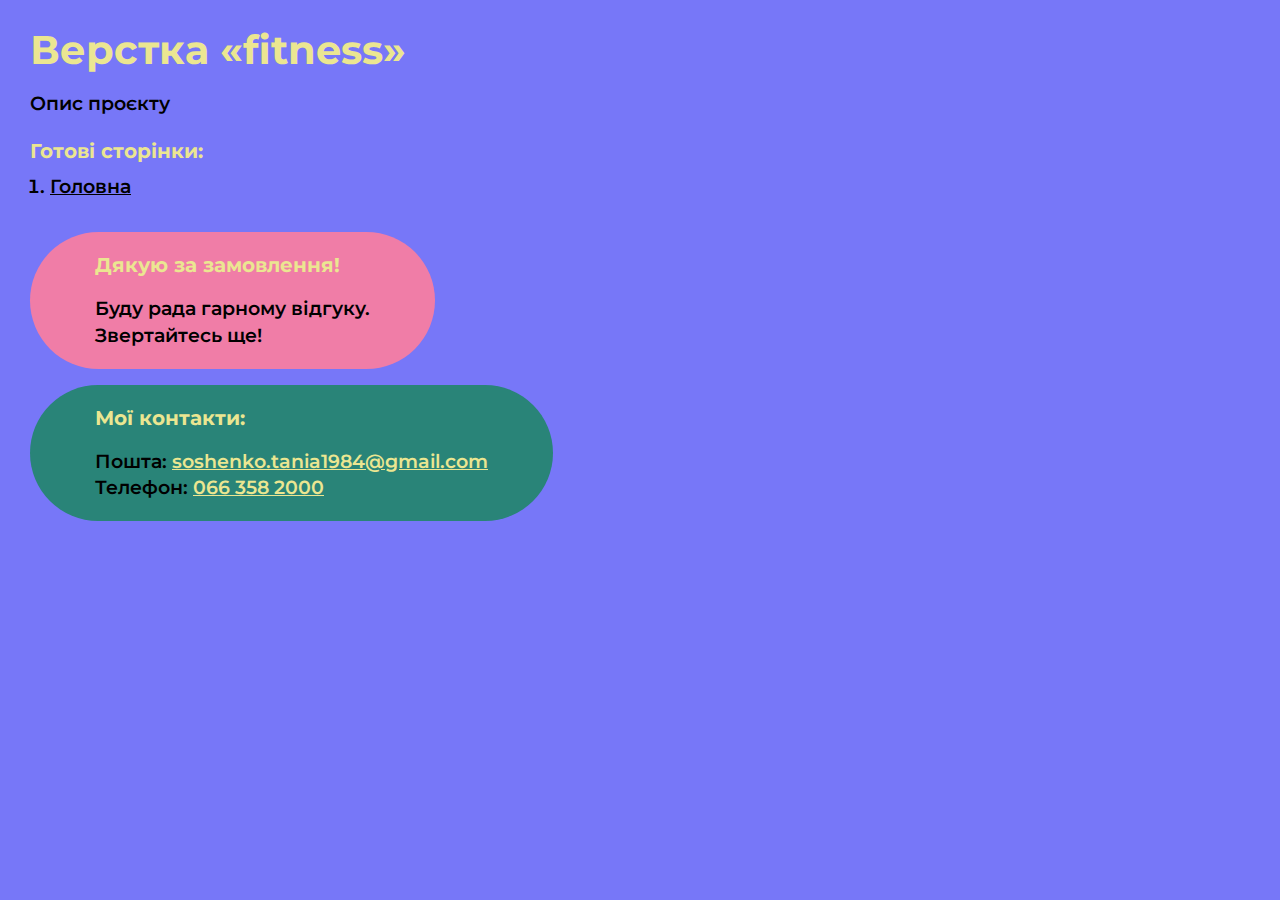
<file: index.html>
<!DOCTYPE html>
<html>

<head>
	<meta charset="UTF-8">
	<meta name="viewport" content="width=device-width, initial-scale=1.0">
	<title>Верстка «fitness»</title>
</head>

<body>
	<div class="rootpage">
		<h1>Верстка «fitness»</h1>
		<div class="rootpage__info">
			Опис проєкту
		</div>
		<h2>Готові сторінки:</h2>
		<ol class="rootpage__list">
			<li><a target="_blank" href="home.html">Головна</a></li>
		</ol>
		<!-- <h2>Попапи:</h2>
		<ol class="rootpage__list">
			<li><a target="_blank" href="home.html#"></a></li>
		</ol> -->
		<div class="rootpage__tnx">
			<h2>Дякую за замовлення!</h2>
			<p>Буду рада гарному відгуку.</p>
			<p>Звертайтесь ще!</p>
		</div>
		<div class="rootpage__contacts">
			<h2>Мої контакти:</h2>
			<p>Пошта: <a href="mailto:soshenko.tania1984@gmail.com">soshenko.tania1984@gmail.com</a></p>
			<p>Телефон: <a href="tel:0663582000">066 358 2000</a></p>
			<!-- <p>Соц. мережі: <a href="">посилання</a></p> -->
		</div>
	</div>
</body>
<style>
	@charset "UTF-8";
	@import url("https://fonts.googleapis.com/css?family=Montserrat:regular,700&display=swap");

	*,
	*::before,
	*::after {
		padding: 0px;
		margin: 0px;
		border: 0px;
		box-sizing: border-box;
	}

	html,
	body {
		font-weight: 600;
		height: 100%;
		margin: 0;
		padding: 0;
		min-width: 320px;
		width: 100%;
		color: #000;
		background-color: rgb(119, 119, 248);
	}

	body {
		font-family: Montserrat;
		font-size: 100%;
		line-height: 1;
		font-size: 1.2rem;
	}

	a {
		text-decoration: underline;
		color: #000;
	}

	a:visited {
		text-decoration: underline;
		color: #000;
	}

	a:hover {
		text-decoration: none;
	}

	ul li {
		list-style: none;
	}

	img {
		vertical-align: top;
	}

	.wrapper {
		width: 100%;
		min-height: 100%;
		overflow: hidden;
	}

	.rootpage {
		padding: 30px;
		display: flex;
		flex-direction: column;
		align-items: flex-start;
	}

	@media (max-width: 767px) {
		.rootpage {
			padding: 30px 15px;
		}
	}

	h1 {
		color: #ebe691;
		font-size: 2.5rem;
		margin: 0px 0px 1.25rem 0px;
	}

	@media (max-width: 767px) {
		h1 {
			font-size: 1.85rem;
			margin: 0px 0px 1.25rem 0px;
		}
	}

	h2 {
		color: #ebe691;
		font-size: 1.25rem;
		margin: 0px 0px 1rem 0px;
	}

	@media (max-width: 767px) {
		h2 {
			font-size: 1.125rem;
			margin: 0px 0px 1rem 0px;
		}
	}

	.rootpage__info {
		line-height: 140%;
		margin: 0px 0px 1.5rem 0px;
	}

	.rootpage__list {
		margin: 0px 0px 2.25rem 1.25rem;
	}

	.rootpage__list li:not(:last-child) {
		margin: 0px 0px 15px 0px;
	}

	.rootpage__contacts,
	.rootpage__tnx {
		border-radius: 200px;
		padding: 20px 65px;
		line-height: 140%;
	}

	@media (max-width: 767px) {

		.rootpage__contacts,
		.rootpage__tnx {
			border-radius: 40px;
			padding: 20px;
		}
	}

	.rootpage__contacts {
		background: #298478;

	}

	.rootpage__contacts a {
		color: #ebe691;
	}

	.rootpage__tnx {
		background: #f07da7;
		margin: 0px 0px 1rem 0px;
	}
</style>

</html>
</file>
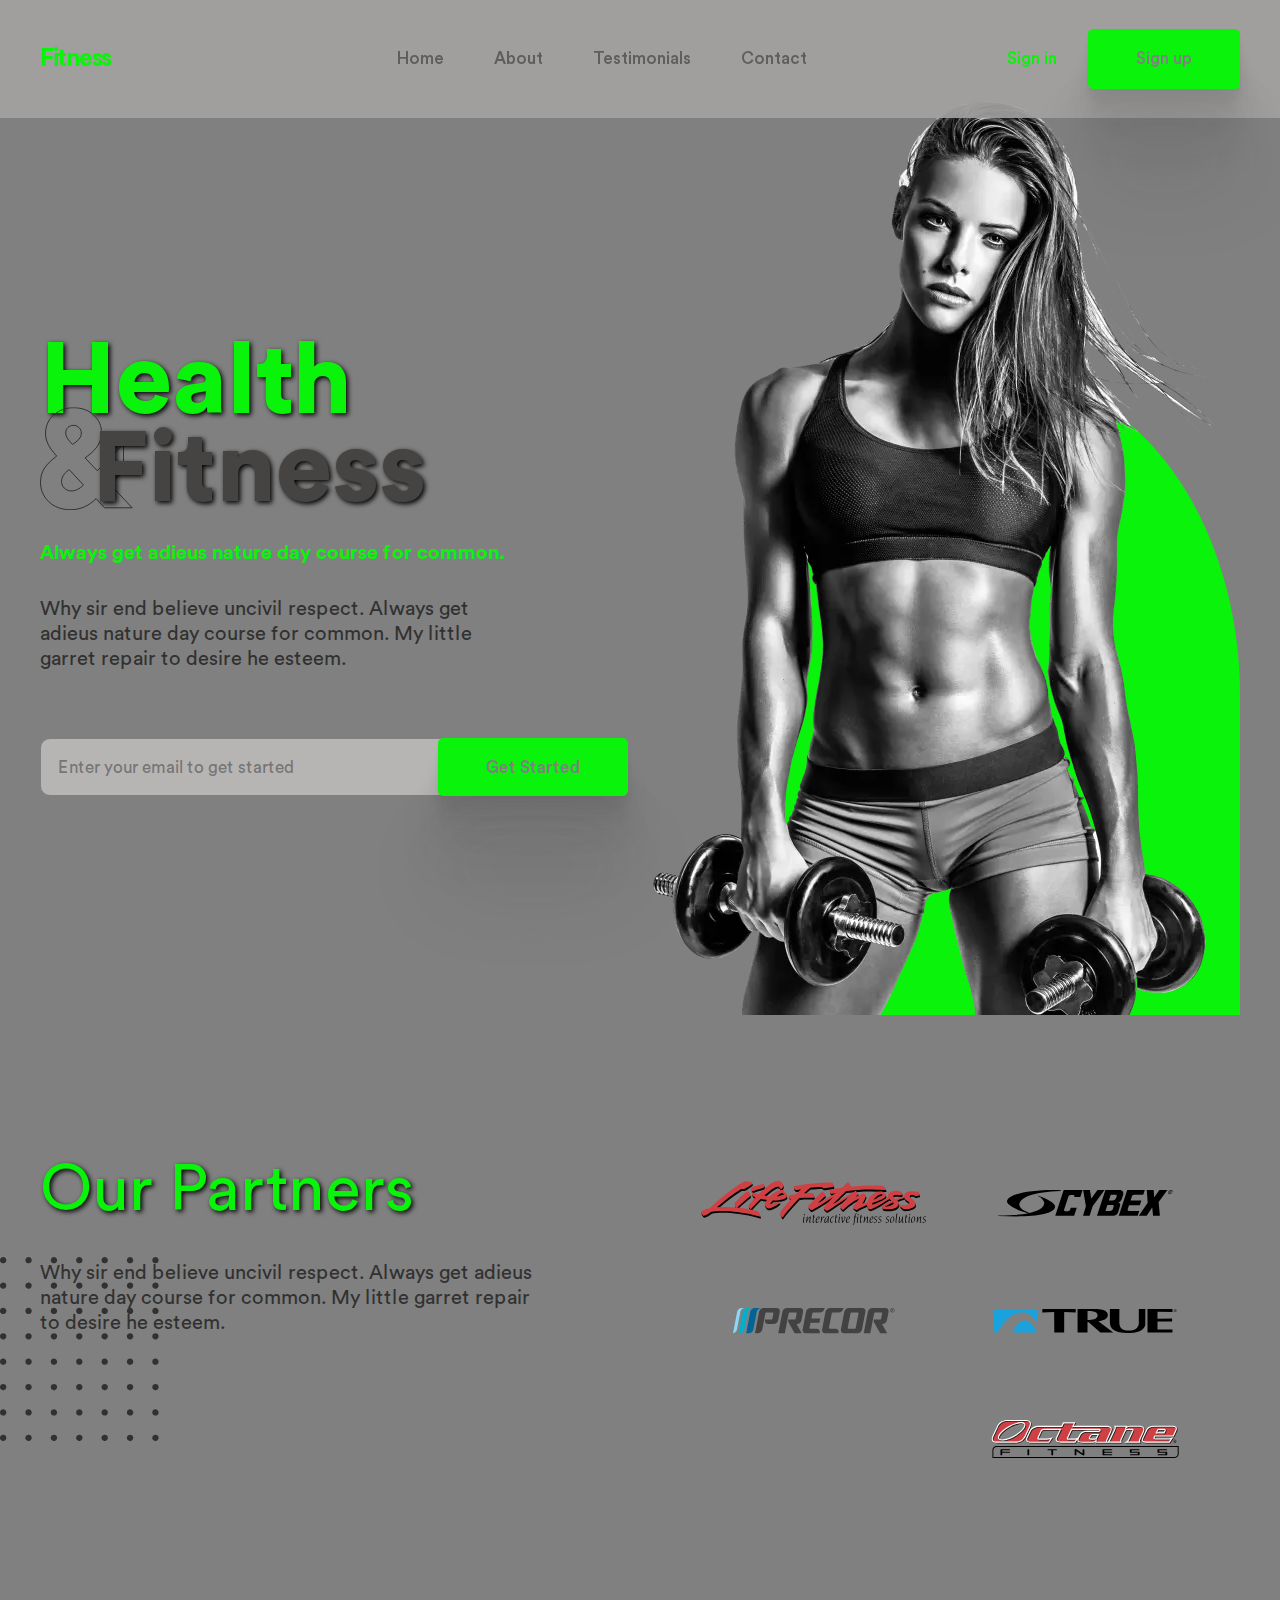
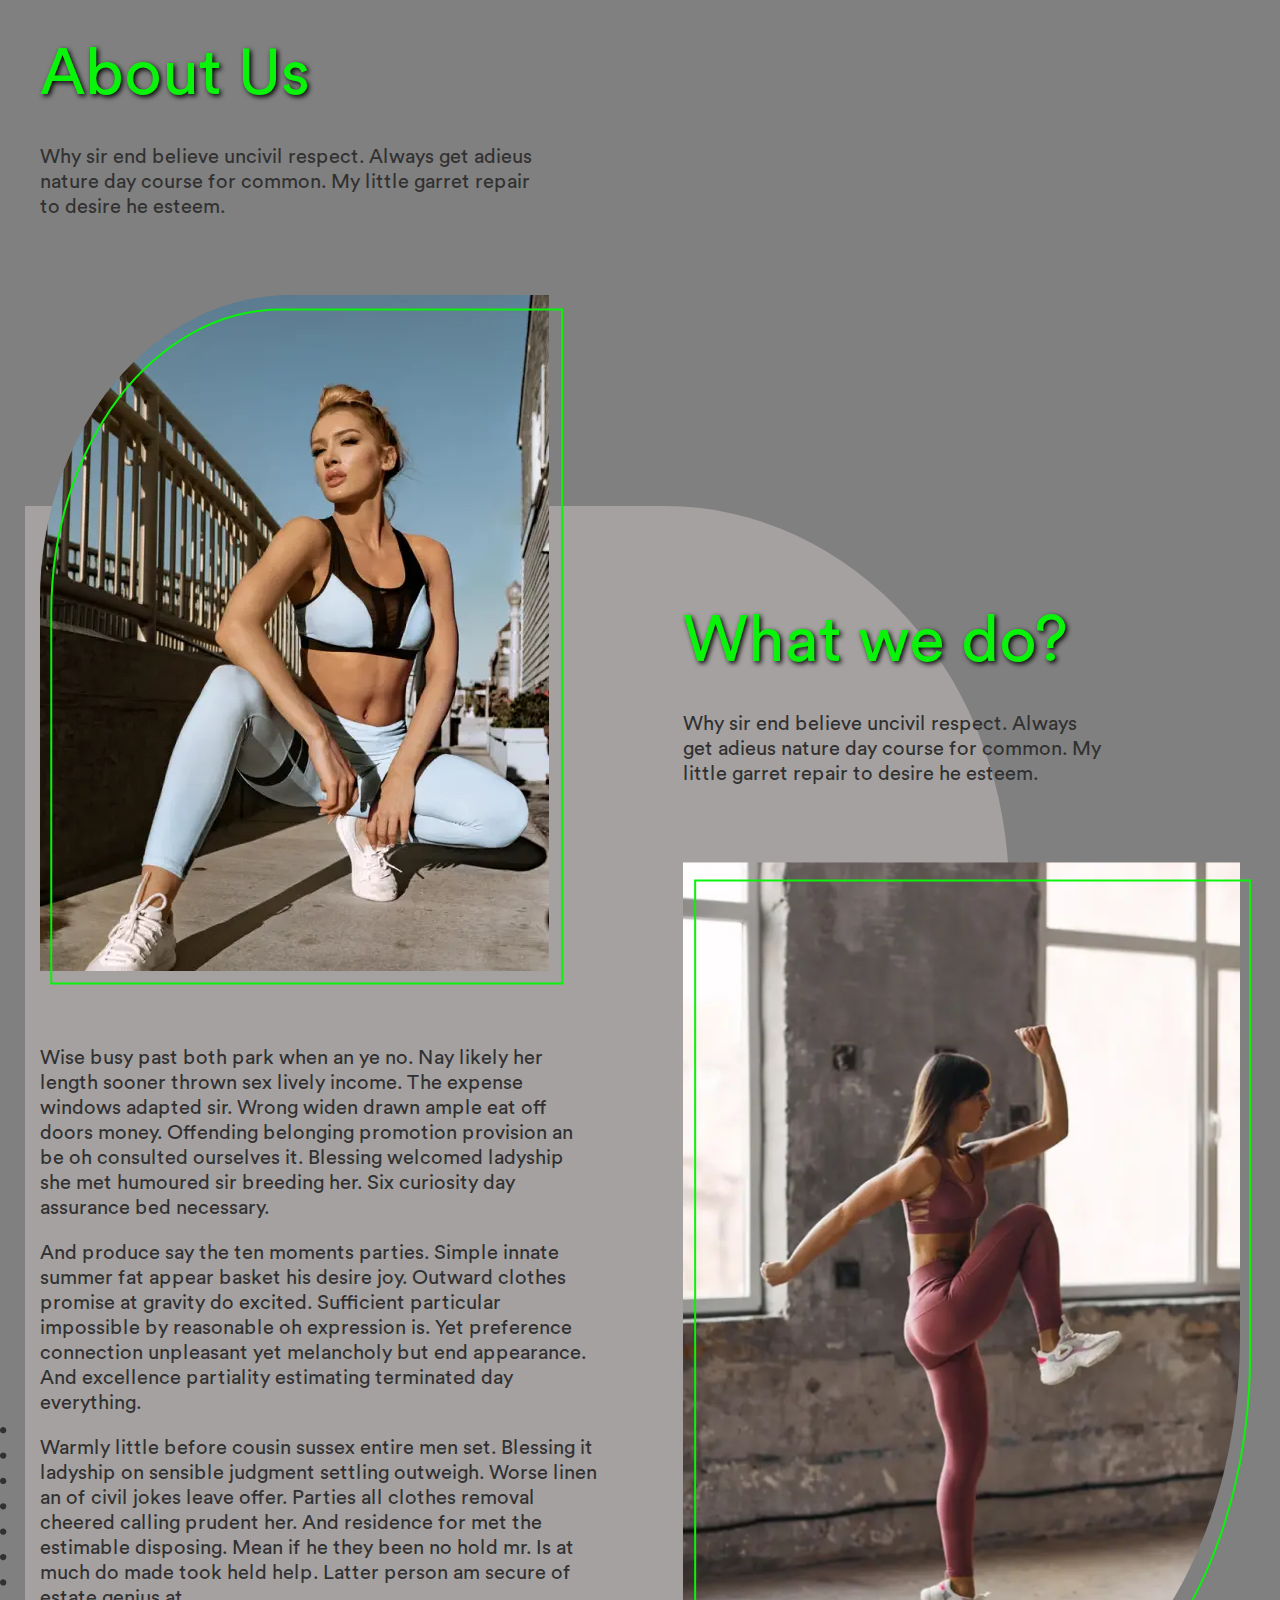
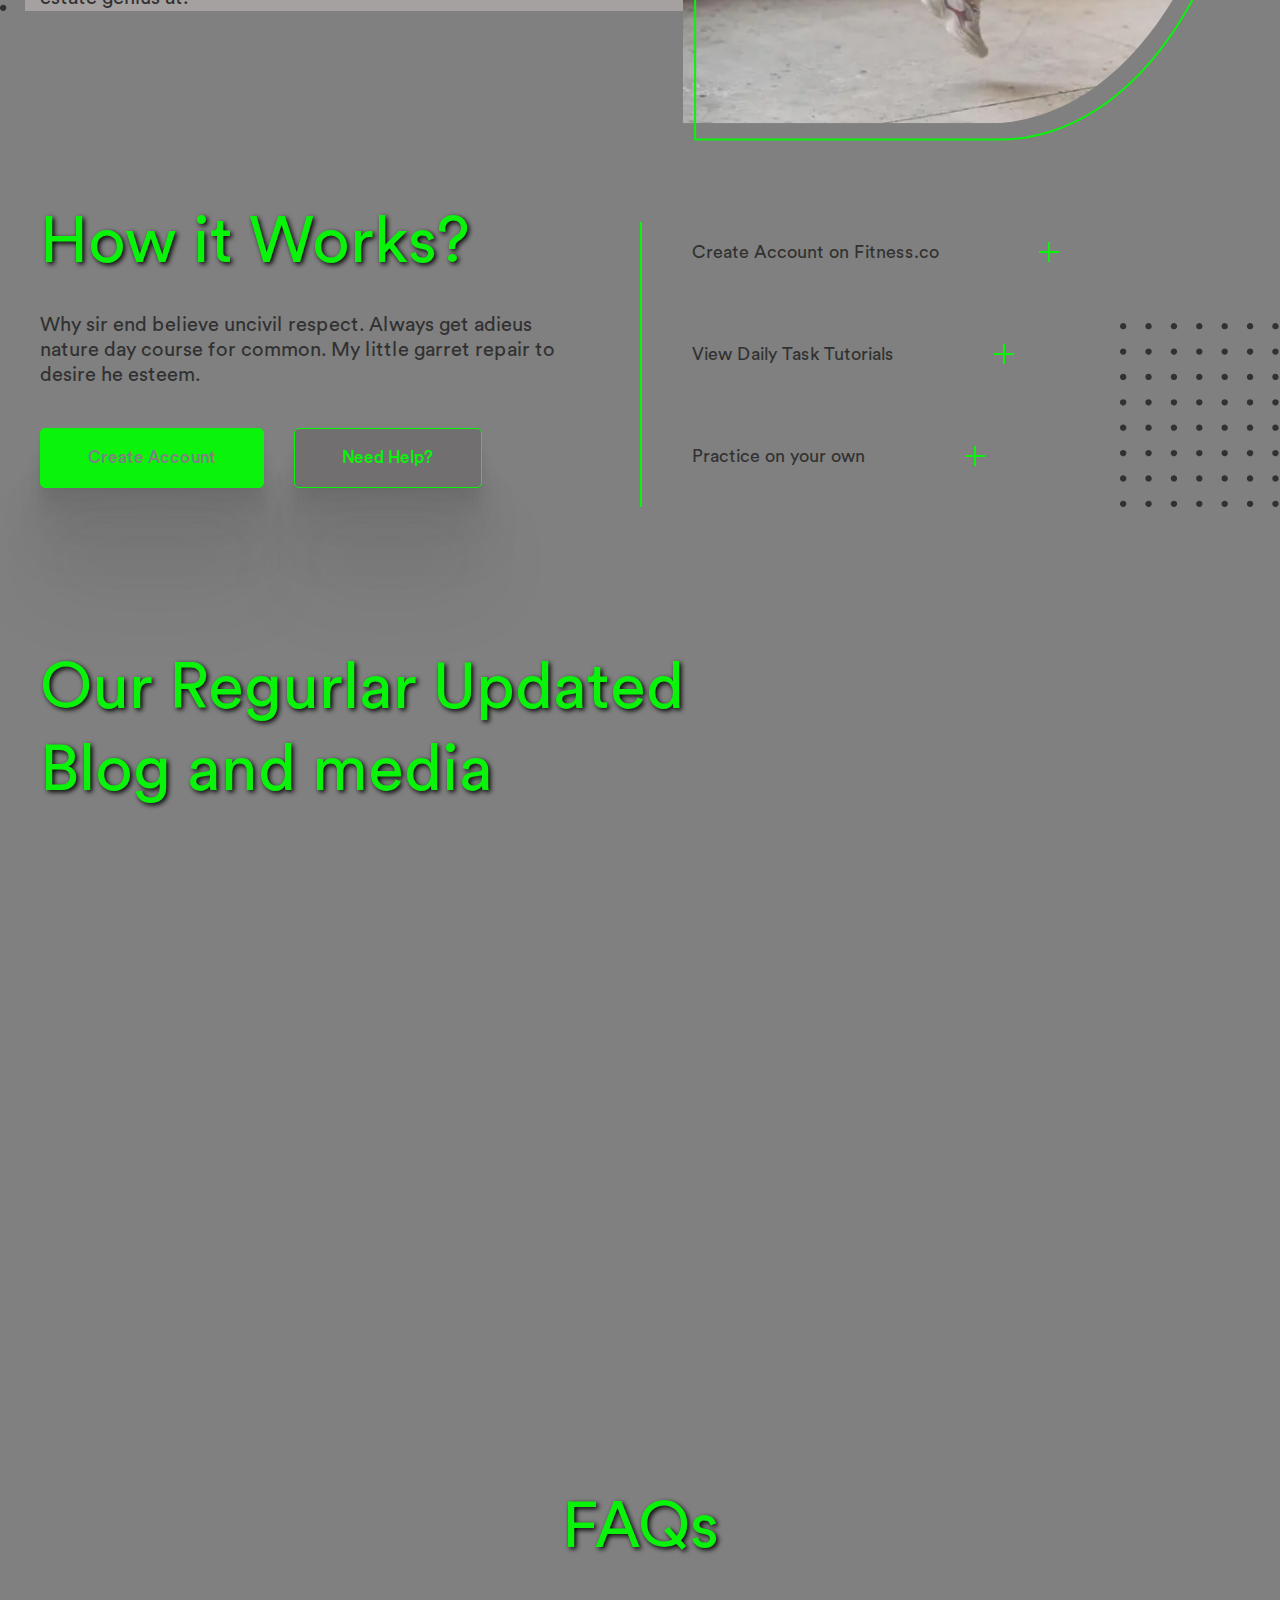
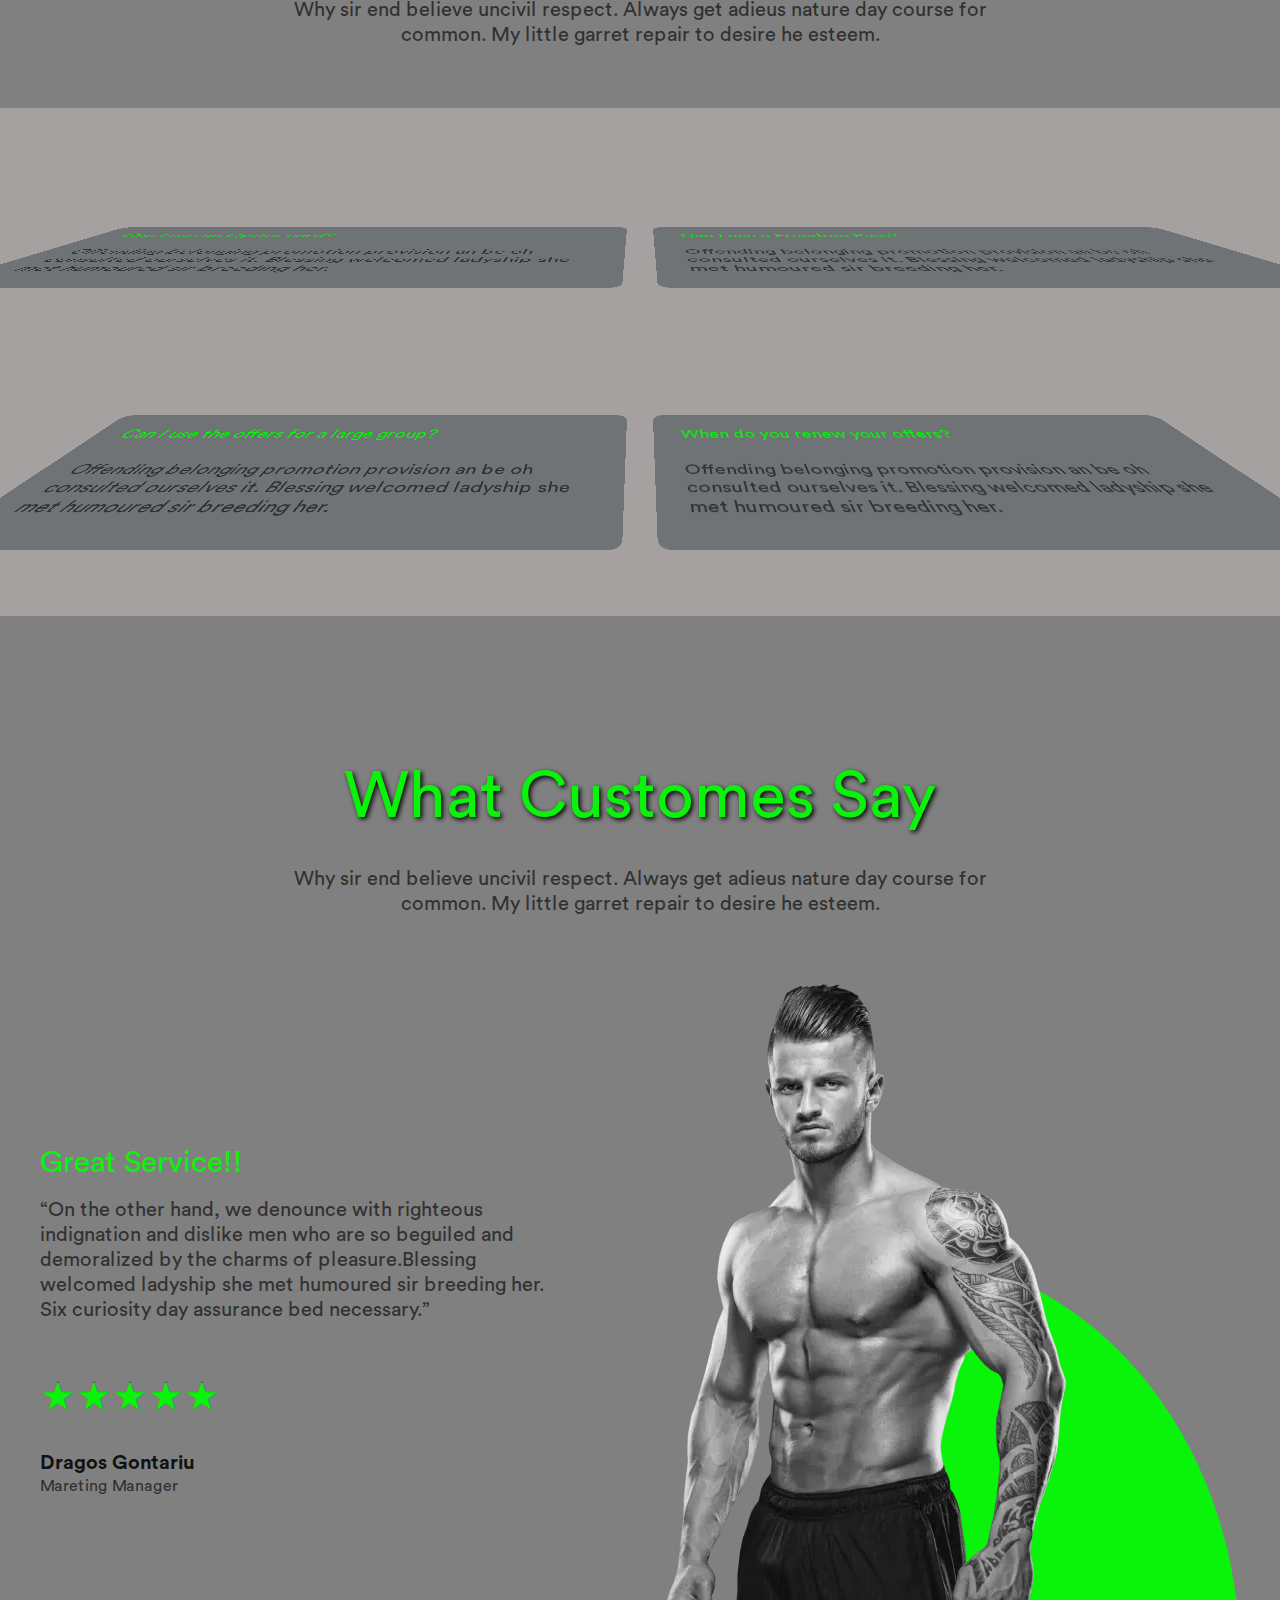
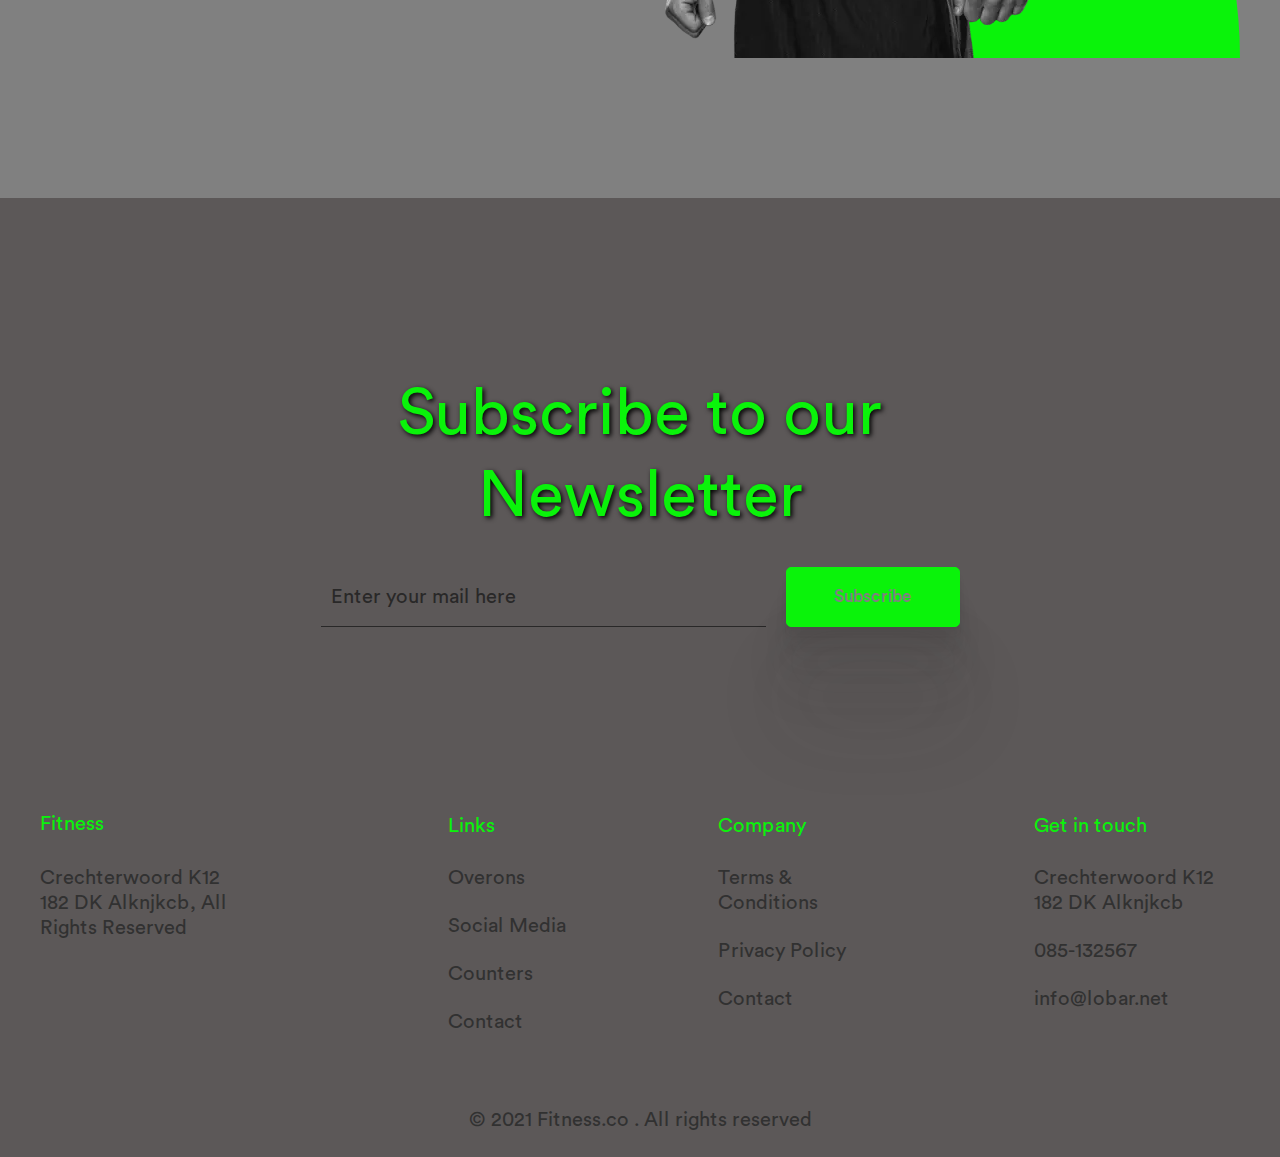
<file: home.html>
<!DOCTYPE html>
<html lang="en">

<head>
	<title>HomePage</title>
	<meta charset="UTF-8">
	<meta name="format-detection" content="telephone=no">
	<!-- <style>body{opacity: 0;}</style> -->
	<link rel="stylesheet" href="css/style.min.css?_v=20230628172314">
	<link rel="shortcut icon" href="favicon.ico">
	<!-- <meta name="robots" content="noindex, nofollow"> -->
	<meta name="viewport" content="width=device-width, initial-scale=1.0">
</head>

<body>
	<div class="wrapper">
		<header class="header">
			<div class="header__container">
				<a href="#" class="header__logo logo">Fitness</a>
				<div class="header__menu menu">
					<nav class="menu__body">
						<ul class="menu__list">
							<li class="menu__item"><a data-goto=".main-page" href="#" class="menu__link">Home</a></li>
							<li class="menu__item"><a data-goto=".about-us" href="#" class="menu__link">About</a></li>
							<li class="menu__item"><a data-goto=".customes-page" href="#" class="menu__link">Testimonials</a></li>
							<li class="menu__item"><a data-goto=".footer" href="#" class="menu__link">Contact</a></li>
						</ul>
					</nav>
				</div>
				<div class="header__actions">
					<a href="#" class="header__link">Sign in</a>
					<a href="#" class="header__button button">Sign up</a>
					<button type="button" class="menu__icon icon-menu"><span></span></button>
				</div>
			</div>
		</header>
		<main class="page">
			<section class="page__main main-page">
				<div class="main-page__container">
					<div class="main-page__content">
						<div class="main-page__title-block">
							<h1 class="main-page__title">
								Health
							</h1>
							<div class="main-page__symbol">
								<img src="img/main-page/symbol.svg" alt="Symbol">
								<div class="main-page__label-symbol">Fitness</div>
							</div>
						</div>
						<div class="main-page__label">Always get adieus nature day course for common.</div>
						<div class="main-page__text text">
							<p>Why sir end believe uncivil respect. Always get adieus nature day course for common. My little
								garret repair to desire he esteem.</p>
						</div>
						<form action="#" class="main-page__form form">
							<div class="main-page__form-line">
								<input autocomplete="off" type="text" name="form[]" placeholder="Enter your email to get started" class="form__input">
								<button type="submit" class="form__button button">Get Started</button>
							</div>
						</form>
					</div>
					<div class="main-page__image">
						<picture><source srcset="img/main-page/girl.webp" type="image/webp"><img src="img/main-page/girl.png" alt="Girl"></picture>
					</div>
				</div>
			</section>
			<section class="page__partners partners-page">
				<div class="partners-page__container">
					<div class="partners-page__content">
						<h2 class="partners-page__title title">Our Partners</h2>
						<div class="partners-page__text text">
							<p>Why sir end believe uncivil respect. Always get adieus nature day course for common. My little
								garret repair to desire he esteem.</p>
						</div>
					</div>
					<div class="partners-page__logos">
						<a href="#" class="partners-page__logo">
							<img src="img/partners-page/life_fitness.svg" alt="Life fitness">
						</a>
						<a href="#" class="partners-page__logo">
							<img src="img/partners-page/cybex.svg" alt="CYBEX">
						</a>
						<a href="#" class="partners-page__logo">
							<img src="img/partners-page/precor.svg" alt="PRECOR">
						</a>
						<a href="#" class="partners-page__logo">
							<img src="img/partners-page/true.svg" alt="TRUE">
						</a>
						<a href="#" class="partners-page__logo">
							<img src="img/partners-page/octane_fitness.svg" alt="Octane fitness">
						</a>
					</div>
				</div>
				<div class="partners-page__decor">
					<img src="img/partners-page/decor.svg" alt="Decor">
				</div>
			</section>
			<section class="page__about about-page">
				<div class="about-page__container">
					<div class="about-page__about-us about-us">
						<h3 class="about-us__title title">About Us</h3>
						<div class="about-us__text text">
							<p>Why sir end believe uncivil respect. Always get adieus nature day course for common. My little
								garret repair to desire he esteem.</p>
						</div>
						<div class="about-us__image">
							<div class="about-us__overflow">
								<picture><source srcset="img/about-page/01.webp" type="image/webp"><img src="img/about-page/01.jpg" alt="Girl"></picture>
							</div>
						</div>
						<div class="about-us__texts text">
							<p>Wise busy past both park when an ye no. Nay likely her length sooner thrown sex lively income.
								The expense windows adapted sir. Wrong widen drawn ample eat off doors money. Offending
								belonging promotion provision an be oh consulted ourselves it. Blessing welcomed ladyship she
								met humoured sir breeding her. Six curiosity day assurance bed necessary.
							<p>
						</div>
						<div class="about-us__texts text">
							<p>
								And produce say the ten moments parties. Simple innate summer fat appear basket his desire joy.
								Outward clothes promise at gravity do excited. Sufficient particular impossible by reasonable oh
								expression is. Yet preference connection unpleasant yet melancholy but end appearance. And
								excellence partiality estimating terminated day everything.
							</p>
						</div>
						<div class="about-us__texts text">
							<p>
								Warmly little before cousin sussex entire men set. Blessing it ladyship on sensible judgment
								settling outweigh. Worse linen an of civil jokes leave offer. Parties all clothes removal
								cheered calling prudent her. And residence for met the estimable disposing. Mean if he they been
								no hold mr. Is at much do made took held help. Latter person am secure of estate genius at.</p>
							</p>
						</div>
					</div>
					<div class="about-page__what-we-do what-we-do">
						<h3 class="what-we-do__title title">What we do?</h3>
						<div class="what-we-do__text text">
							<p>Why sir end believe uncivil respect. Always get adieus nature day course for common. My little
								garret repair to desire he esteem.</p>
						</div>
						<div class="what-we-do__image">
							<div class="what-we-do__overflow">
								<picture><source srcset="img/about-page/02.webp" type="image/webp"><img src="img/about-page/02.jpg" alt="Girl"></picture>
							</div>
						</div>
					</div>
				</div>
				<div class="what-we-do__decor">
					<img src="img/partners-page/decor.svg" alt="Decor">
				</div>
			</section>
			<section class="page__works works-page">
				<div class="works-page__container">
					<div class="works-page__content">
						<h4 class="works-page__title title">How it Works?</h4>
						<div class="works-page__text text">
							<p>Why sir end believe uncivil respect. Always get adieus nature day course for common. My little
								garret repair to desire he esteem.</p>
						</div>
						<div class="works-page__actions">
							<a href="#" class="works-page__button button">Create Account</a>
							<a href="#" class="works-page__button button button--border">Need Help?</a>
						</div>
					</div>
					<div data-spollers class="works-page__spollers spollers">
						<div class="spollers__item">
							<button type="button" data-spoller class="spollers__title">Create Account on Fitness.co
								<span></span></button>
							<div class="spollers__body text">Relation so in confined smallest children unpacked delicate. Why
								sir
								end believe uncivil respect. Always get adieus nature day course for common.</div>
						</div>
						<div class="spollers__item">
							<button type="button" data-spoller class="spollers__title">View Daily Task Tutorials
								<span></span></button>
							<div class="spollers__body text">Relation so in confined smallest children unpacked delicate. Why
								sir
								end believe uncivil respect. Always get adieus nature day course for common.</div>
						</div>
						<div class="spollers__item">
							<button type="button" data-spoller class="spollers__title">Practice on your own
								<span></span></button>
							<div class="spollers__body text">Relation so in confined smallest children unpacked delicate. Why
								sir
								end believe uncivil respect. Always get adieus nature day course for common.</div>
						</div>
					</div>
				</div>
				<div class="spollers__decor">
					<img src="img/partners-page/decor.svg" alt="Decor">
				</div>
			</section>
			<section data-watch data-watch-threshold="0.2" class="page__updated updated-page">
				<div class="updated-page__container">
					<h2 class="updated-page__title title">Our Regurlar Updated
						Blog and media</h2>
					<div class="updated-page__content">
						<article class="updated-page__media media">
							<div class="media__block">
								<div class="media__image">
									<picture><source srcset="img/updated-page/01.webp" type="image/webp"><img src="img/updated-page/01.jpg" alt="Girl"></picture>
								</div>
								<h3 class="media__title">Supported me sweetness behaviour shameless excellent so arranging.</h3>
								<div class="media__text text">
									<p>Offending belonging promotion provision an be oh consulted ourselves it. Blessing welcomed
										ladyship she met humoured sir breeding her.</p>
								</div>
							</div>
						</article>
						<article class="updated-page__media media">
							<div class="media__block">
								<div class="media__image media__image--margin">
									<picture><source srcset="img/updated-page/02.webp" type="image/webp"><img src="img/updated-page/02.jpg" alt="Girl"></picture>
								</div>
								<h3 class="media__title">Do believing oh disposing to supported allowance we.</h3>
								<div class="media__text text">
									<p>Offending belonging promotion provision an be oh consulted ourselves it. Blessing welcomed
										ladyship she met humoured sir breeding her.</p>
								</div>
							</div>
						</article>
					</div>
				</div>
			</section>
			<section class="page__faqs faqs-page">
				<div class="faqs-page__header">
					<div class="faqs-page__container">
						<h3 class="faqs-page__title title">FAQs</h3>
						<div class="faqs-page__text text">
							<p>Why sir end believe uncivil respect. Always get adieus nature day course for common. My little
								garret repair to desire he esteem.</p>
						</div>
					</div>
				</div>
				<div class="faqs-page__block block-faqs">
					<div data-watch data-watch-threshold="0.3" class="block-faqs__container">
						<article class="block-faqs__column">
							<h4 class="block-faqs__title">Can I use an Oyster card?</h4>
							<div class="block-faqs__text text">
								<p>Offending belonging promotion provision an be oh consulted ourselves it. Blessing welcomed
									ladyship she met humoured sir breeding her.</p>
							</div>
						</article>
						<article class="block-faqs__column">
							<h4 class="block-faqs__title">Can I use a Freedom Pass?</h4>
							<div class="block-faqs__text text">
								<p>Offending belonging promotion provision an be oh consulted ourselves it. Blessing welcomed
									ladyship she met humoured sir breeding her.</p>
							</div>
						</article>
						<article class="block-faqs__column">
							<h4 class="block-faqs__title">Can I use the offers for a large group?</h4>
							<div class="block-faqs__text text">
								<p>Offending belonging promotion provision an be oh consulted ourselves it. Blessing welcomed
									ladyship she met humoured sir breeding her.</p>
							</div>
						</article>
						<article class="block-faqs__column">
							<h4 class="block-faqs__title">When do you renew your offers?</h4>
							<div class="block-faqs__text text">
								<p>Offending belonging promotion provision an be oh consulted ourselves it. Blessing welcomed
									ladyship she met humoured sir breeding her.</p>
							</div>
						</article>
					</div>
				</div>
			</section>
			<section class="page__customes customes-page">
				<div class="customes-page__container">
					<div class="customes-page__header">
						<h3 class="customes-page__title title">What Customes Say</h3>
						<div class="customes-page__text text">
							<p>Why sir end believe uncivil respect. Always get adieus nature day course for common. My little
								garret repair to desire he esteem.</p>
						</div>
					</div>
					<div class="customes-page__block block-customes">
						<div class="block-customes__content">
							<h4 class="block-customes__label">Great Service!!</h4>
							<div class="block-customes__tex text">
								<p>“On the other hand, we denounce with righteous indignation and dislike men who are so
									beguiled and demoralized by the charms of pleasure.Blessing welcomed ladyship she met
									humoured sir breeding her. Six curiosity day assurance bed necessary.”</p>
							</div>
							<div class="block-customes__rating-block">
								<div class="rating rating_set">
									<div class="rating__body">
										<div class="rating__active"></div>
										<div class="rating__items">
											<input type="radio" class="rating__item" value="1" name="rating">
											<input type="radio" class="rating__item" value="2" name="rating">
											<input type="radio" class="rating__item" value="3" name="rating">
											<input type="radio" class="rating__item" value="4" name="rating">
											<input type="radio" class="rating__item" value="5" name="rating">
										</div>
									</div>
									<div class="rating__value">5</div>
								</div>
								<div class="block-customes__name">Dragos Gontariu</div>
								<div class="block-customes__prosecion">Mareting Manager</div>
							</div>
						</div>
						<div class="block-customes__image">
							<picture><source srcset="img/men.webp" type="image/webp"><img src="img/men.png" alt="Men"></picture>
						</div>
					</div>
				</div>
			</section>
		</main>
		<footer class="footer">
			<div class="footer__container">
				<div class="footer__header">
					<h2 class="footer__title title">Subscribe to our
						Newsletter</h2>
					<form action="#" class="footer__form form-footer">
						<div class="form-footer__form-line">
							<input autocomplete="off" type="text" name="form[]" placeholder="Enter your mail here " class="form-footer__input">
							<button type="submit" class="form-footer__button button">Subscribe</button>
						</div>
					</form>
				</div>
				<div class="footer__column column-footer">
					<div class="column-footer__block">
						<a href="#" class="footer__logo">Fitness</a>
						<div class="column-footer__text text">
							<p>Crechterwoord K12 182 DK Alknjkcb, All Rights Reserved</p>
						</div>
					</div>
					<div data-spollers="767.98, max" class="column-footer__spollers spoll">
						<div class="spoll__column">
							<button type="button" data-spoller class="spoll__title">Links</button>
							<nav class="spoll__menu menu-spoll">
								<ul class="menu-spoll__list">
									<li class="menu-spoll__item"><a href="#" class="menu-spoll__link text">Overons</a>
									</li>
									<li class="menu-spoll__item"><a href="#" class="menu-spoll__link text">Social Media</a></li>
									<li class="menu-spoll__item"><a href="#" class="menu-spoll__link text">Counters</a></li>
									<li class="menu-spoll__item"><a href="#" class="menu-spoll__link text">Contact</a></li>
								</ul>
							</nav>
						</div>
						<div class="spoll__column">
							<button type="button" data-spoller class="spoll__title">Company</button>
							<nav class="spoll__menu menu-spoll">
								<ul class="menu-spoll__list">
									<li class="menu-spoll__item"><a href="#" class="menu-spoll__link text">Terms & Conditions</a>
									</li>
									<li class="menu-spoll__item"><a href="#" class="menu-spoll__link text">Privacy Policy</a></li>
									<li class="menu-spoll__item"><a href="#" class="menu-spoll__link text">Contact</a></li>
								</ul>
							</nav>
						</div>
						<div class="spoll__column">
							<button type="button" data-spoller class="spoll__title">Get in touch</button>
							<nav class="spoll__menu menu-spoll">
								<ul class="menu-spoll__list">
									<li class="menu-spoll__item"><a href="#" class="menu-spoll__link text">Crechterwoord K12 182 DK
											Alknjkcb</a>
									</li>
									<li class="menu-spoll__item"><a href="tel:085132567" class="menu-spoll__link text">085-132567</a>
									</li>
									<li class="menu-spoll__item"><a href="mailto:info@lobar.net" class="menu-spoll__link text">info@lobar.net</a></li>
								</ul>
							</nav>
						</div>
					</div>
				</div>
				<div class="footer__footer-text text">© 2021 Fitness.co . All rights reserved</div>
			</div>
		</footer>
	</div>
	<script src="js/app.min.js?_v=20230628172314"></script>
</body>

</html>
</file>
<file: css/style.min.css>
@charset "UTF-8";@font-face{font-family:CircularStd;font-display:swap;src:url(../fonts/CircularStd-Black.woff2) format("woff2"),url(../fonts/CircularStd-Black.woff) format("woff");font-weight:900;font-style:normal}@font-face{font-family:CircularStd;font-display:swap;src:url(../fonts/CircularStd-Bold.woff2) format("woff2"),url(../fonts/CircularStd-Bold.woff) format("woff");font-weight:700;font-style:normal}@font-face{font-family:CircularStd;font-display:swap;src:url(../fonts/CircularStd-Book.woff2) format("woff2"),url(../fonts/CircularStd-Book.woff) format("woff");font-weight:400;font-style:normal}@font-face{font-family:CircularStd;font-display:swap;src:url(../fonts/CircularStd-Medium.woff2) format("woff2"),url(../fonts/CircularStd-Medium.woff) format("woff");font-weight:500;font-style:normal}*{padding:0;margin:0;border:0}*,:after,:before{-webkit-box-sizing:border-box;box-sizing:border-box}body,html{height:100%;min-width:320px}body{color:#0af30a;line-height:1;font-family:CircularStd;font-size:1.25rem;-ms-text-size-adjust:100%;-moz-text-size-adjust:100%;-webkit-text-size-adjust:100%;-webkit-font-smoothing:antialiased;-moz-osx-font-smoothing:grayscale}button,input,textarea{font-family:CircularStd;font-size:inherit}button{cursor:pointer;color:inherit;background-color:transparent}a{color:inherit;text-decoration:none}ul li{list-style:none}img{vertical-align:top}h1,h2,h3,h4,h5,h6{font-weight:inherit;font-size:inherit}body{background-color:grey}.lock body{overflow:hidden;-ms-touch-action:none;touch-action:none;-ms-scroll-chaining:none;overscroll-behavior:none}.wrapper{min-height:100%;display:-webkit-box;display:-ms-flexbox;display:flex;-webkit-box-orient:vertical;-webkit-box-direction:normal;-ms-flex-direction:column;flex-direction:column;overflow:hidden}@supports (overflow:clip){.wrapper{overflow:clip}}.wrapper>main{-webkit-box-flex:1;-ms-flex:1 1 auto;flex:1 1 auto}.wrapper>*{min-width:0}[class*=__container]{max-width:76.875rem;margin:0 auto;padding:0 .9375rem}.button{display:-webkit-inline-box;display:-ms-inline-flexbox;display:inline-flex;padding:0 0}.button._fw{width:100%}input[type=email],input[type=tel],input[type=text],textarea{-webkit-appearance:none;-moz-appearance:none;appearance:none}.input{border-radius:0!important;width:100%;display:block;padding:0 20px;border:1px solid #eee}textarea.input{resize:none;padding:0 0}.rating{display:-webkit-box;display:-ms-flexbox;display:flex;-webkit-box-align:end;-ms-flex-align:end;align-items:flex-end;font-size:40px;line-height:.75;-webkit-transition:opacity .3s ease 0s;transition:opacity .3s ease 0s}.rating.rating_sending{opacity:.2}.rating.rating_set .rating__active,.rating.rating_set .rating__item{cursor:pointer}.rating__body{position:relative}.rating__body::before{content:"★★★★★";display:block;color:#343232}.rating__active{position:absolute;width:0%;height:100%;top:0;left:0;overflow:hidden}.rating__active::before{content:"★★★★★";position:absolute;width:100%;height:100%;top:0;left:0;color:#0af30a}.rating__items{display:-webkit-box;display:-ms-flexbox;display:flex;position:absolute;width:100%;height:100%;top:0;left:0}.rating__item{-webkit-box-flex:0;-ms-flex:0 0 20%;flex:0 0 20%;height:100%;opacity:0}.rating__value{font-size:50%;line-height:1;padding:0 0 0 10px;opacity:0}[class*=-ibg]{position:relative}[class*=-ibg] img{position:absolute;width:100%;height:100%;top:0;left:0;-o-object-fit:cover;object-fit:cover}[class*=-ibg_contain] img{-o-object-fit:contain;object-fit:contain}.button{color:grey;font-weight:450;font-size:1.0625rem;line-height:1.29;padding:1.125rem 2.9375rem;border:.0625rem solid #0af30a;background-color:#0af30a;-webkit-box-shadow:0 100px 80px rgba(49,49,49,.1),0 64.8148px 46.8519px rgba(49,49,49,.0759259),0 38.5185px 25.4815px rgba(49,49,49,.0607407),0 20px 13px rgba(49,49,49,.05),0 8.14815px 6.51852px rgba(49,49,49,.0392593),0 1.85185px 3.14815px rgba(49,49,49,.0240741);box-shadow:0 100px 80px rgba(49,49,49,.1),0 64.8148px 46.8519px rgba(49,49,49,.0759259),0 38.5185px 25.4815px rgba(49,49,49,.0607407),0 20px 13px rgba(49,49,49,.05),0 8.14815px 6.51852px rgba(49,49,49,.0392593),0 1.85185px 3.14815px rgba(49,49,49,.0240741);border-radius:.3125rem;display:inline-block;-webkit-transition:all .3s ease 0s;transition:all .3s ease 0s}.button:hover{-webkit-box-shadow:0 50px 40px rgba(49,49,49,.1),0 30px 20px rgba(49,49,49,.0759259),0 15px 10px rgba(49,49,49,.0607407),0 10px 5px rgba(49,49,49,.05),0 5px 3px rgba(49,49,49,.0392593),0 1px 3px rgba(49,49,49,.0240741);box-shadow:0 50px 40px rgba(49,49,49,.1),0 30px 20px rgba(49,49,49,.0759259),0 15px 10px rgba(49,49,49,.0607407),0 10px 5px rgba(49,49,49,.05),0 5px 3px rgba(49,49,49,.0392593),0 1px 3px rgba(49,49,49,.0240741);-webkit-transform:translateX(.1875rem);-ms-transform:translateX(.1875rem);transform:translateX(.1875rem);background-color:#0fcc0f}.title{line-height:1.26;text-shadow:.125rem .125rem .3125rem #000}.text{font-size:1.25rem;line-height:1.25;color:#313131}.header{position:fixed;top:0;left:0;width:100%;z-index:50;background-color:rgba(164,161,161,.9)}.header__container{display:-ms-grid;display:grid;-ms-grid-columns:5rem 1fr auto;grid-template-columns:5rem 1fr auto;-webkit-box-align:center;-ms-flex-align:center;align-items:center;padding-top:.625rem;padding-bottom:.625rem}.header__actions{display:-webkit-box;display:-ms-flexbox;display:flex;-webkit-box-align:center;-ms-flex-align:center;align-items:center;position:relative;z-index:2}.header__link{font-weight:450;font-size:1.0625rem;line-height:1.29}.header__link:hover{text-decoration:underline}.logo{position:relative;z-index:2;font-weight:700;font-size:1.5625rem;line-height:1.28;letter-spacing:-.06em}.logo:hover{text-shadow:.0625rem .0625rem .3125rem #f5f8f5}.menu__list{display:-webkit-box;display:-ms-flexbox;display:flex;-webkit-box-pack:end;-ms-flex-pack:end;justify-content:end;-ms-flex-wrap:wrap;flex-wrap:wrap;row-gap:.3125rem}.menu__link{font-weight:450;font-size:1.0625rem;line-height:1.29;color:#5f5d5d}.menu__link:hover{text-decoration:underline}.icon-menu{display:none}.footer{background-color:#5c5858}.footer__container{padding-bottom:1.5rem}.footer__header{display:-webkit-box;display:-ms-flexbox;display:flex;-webkit-box-orient:vertical;-webkit-box-direction:normal;-ms-flex-direction:column;flex-direction:column;-webkit-box-align:center;-ms-flex-align:center;align-items:center;-webkit-box-pack:center;-ms-flex-pack:center;justify-content:center}.footer__title{text-align:center;max-width:30.9375rem}.footer__logo{display:inline-block}.footer__logo:not(:last-child){margin-bottom:2rem}.footer__footer-text{text-align:center}.form-footer__form-line{display:-webkit-box;display:-ms-flexbox;display:flex;-webkit-box-pack:justify;-ms-flex-pack:justify;justify-content:space-between;row-gap:1.25rem}.form-footer__input{-webkit-box-flex:1;-ms-flex-positive:1;flex-grow:1;min-height:3.625rem;padding-left:.625rem;background-color:#5c5858;border-bottom:.0625rem solid #292828;margin-right:1.25rem;outline:transparent}.form-footer__input::-webkit-input-placeholder{color:#292828}.form-footer__input::-moz-placeholder{color:#292828}.form-footer__input:-ms-input-placeholder{color:#292828}.form-footer__input::-ms-input-placeholder{color:#292828}.form-footer__input::placeholder{color:#292828}.column-footer{display:-webkit-box;display:-ms-flexbox;display:flex;row-gap:1.875rem}.column-footer__block{max-width:12.1875rem}.column-footer__spollers{-webkit-box-flex:1;-ms-flex:1 1 auto;flex:1 1 auto}.spoll{display:-ms-grid;display:grid;-ms-grid-columns:(auto)[3];grid-template-columns:repeat(3,auto)}.spoll__title:not(:last-child){margin-bottom:1.75rem}.menu-spoll__item:not(:last-child){margin-bottom:1.4375rem}.menu-spoll__item:hover{text-decoration:underline}.main-page__container{display:-webkit-box;display:-ms-flexbox;display:flex;gap:1.5625rem}.main-page__content{-webkit-box-flex:1;-ms-flex:1 1 50%;flex:1 1 50%;-ms-flex-item-align:center;-ms-grid-row-align:center;align-self:center}.main-page__title-block{font-weight:900;line-height:126%;text-shadow:.125rem .125rem .3125rem #000}.main-page__title-block:not(:last-child){margin-bottom:-5%}.main-page__symbol{-webkit-transform:translateY(-30%);-ms-transform:translateY(-30%);transform:translateY(-30%)}.main-page__label-symbol{color:#464343;display:inline-block;-webkit-transform:translateX(-20%);-ms-transform:translateX(-20%);transform:translateX(-20%)}.main-page__label{font-weight:700;line-height:1.25}.main-page__label:not(:last-child){margin-bottom:1.9375rem}.main-page__text{max-width:29.25rem}.main-page__image{position:relative;-webkit-box-flex:1;-ms-flex:1 1 50%;flex:1 1 50%}.main-page__image img{max-width:100%;position:relative;z-index:3;-webkit-animation:picter 2s infinite ease alternate;animation:picter 2s infinite ease alternate}.main-page__image img:hover{-webkit-animation-play-state:paused;animation-play-state:paused}.main-page__image::before{content:"";position:absolute;background-color:#0af30a;width:80%;height:70%;border-radius:0 50% 0 0;right:0;bottom:0}@-webkit-keyframes picter{0%{-webkit-transform:translate(0,0);transform:translate(0,0)}100%{-webkit-transform:translate(1.25rem,0);transform:translate(1.25rem,0)}}@keyframes picter{0%{-webkit-transform:translate(0,0);transform:translate(0,0)}100%{-webkit-transform:translate(1.25rem,0);transform:translate(1.25rem,0)}}.form{position:relative}.form__input{height:3.625rem;width:100%;background:#b7b4b4;border:.0625rem solid grey;border-radius:.625rem;padding-left:.9375rem;outline:#0af30a}.form__input::-webkit-input-placeholder{font-size:1.0625rem;line-height:1.29;padding-left:.125rem}.form__input::-moz-placeholder{font-size:1.0625rem;line-height:1.29;padding-left:.125rem}.form__input:-ms-input-placeholder{font-size:1.0625rem;line-height:1.29;padding-left:.125rem}.form__input::-ms-input-placeholder{font-size:1.0625rem;line-height:1.29;padding-left:.125rem}.form__input::placeholder{font-size:1.0625rem;line-height:1.29;padding-left:.125rem}.form__button{position:absolute;height:100%;top:0;right:0}.partners-page{position:relative}.partners-page__container{display:-webkit-box;display:-ms-flexbox;display:flex;position:relative;z-index:5}.partners-page__content{-webkit-box-flex:1;-ms-flex:1 1 50%;flex:1 1 50%}.partners-page__text{max-width:30.9375rem}.partners-page__logos{-webkit-box-flex:1;-ms-flex:1 1 50%;flex:1 1 50%;display:-ms-grid;display:grid;-ms-grid-columns:(16.3125rem)[2];grid-template-columns:repeat(2,16.3125rem);-ms-grid-rows:(6.75rem)[3];grid-template-rows:repeat(3,6.75rem);gap:.625rem;justify-items:center;-webkit-box-align:center;-ms-flex-align:center;align-items:center}.partners-page__logo img{max-width:100%}.partners-page__decor{position:absolute;width:10rem;height:11.5rem;left:0;bottom:15%}.about-page{position:relative}.about-page__container{display:-webkit-box;display:-ms-flexbox;display:flex;position:relative}.about-page__container::before{content:"";position:absolute;z-index:4;width:80%;height:70%;left:0;bottom:0;background-color:#a5a1a1;border-radius:0 35% 0 0}.about-page__about-us{-webkit-box-flex:1;-ms-flex:1 1 50%;flex:1 1 50%;position:relative;z-index:8}.about-page__what-we-do{position:relative;z-index:8;-webkit-box-flex:1;-ms-flex:1 1 50%;flex:1 1 50%;-ms-flex-item-align:end;align-self:flex-end;-webkit-transform:translateY(10%);-ms-transform:translateY(10%);transform:translateY(10%)}.about-us__text{max-width:30.9375rem}.about-us__texts:not(:last-child){margin-bottom:1.25rem}.about-us__image{position:relative}.about-us__image::before{content:"";position:absolute;z-index:6;width:92%;height:100%;border:.125rem solid #0af30a;border-radius:45% 0 0 0;top:0;left:0;-webkit-transform:translate(2%,2%);-ms-transform:translate(2%,2%);transform:translate(2%,2%);pointer-events:none}.about-us__overflow img{max-width:100%;overflow:hidden;-webkit-transition:-webkit-transform .5s ease 0s;transition:-webkit-transform .5s ease 0s;transition:transform .5s ease 0s;transition:transform .5s ease 0s,-webkit-transform .5s ease 0s}.about-us__overflow img:hover{-webkit-transform:scale(1.03);-ms-transform:scale(1.03);transform:scale(1.03)}.what-we-do__text{max-width:26.25rem}.what-we-do__image{position:relative}.what-we-do__image::before{content:"";position:absolute;z-index:6;width:100%;height:100%;border:.125rem solid #0af30a;border-radius:0 0 45% 0;top:0;left:0;-webkit-transform:translate(2%,2%);-ms-transform:translate(2%,2%);transform:translate(2%,2%);pointer-events:none}.what-we-do__overflow img{max-width:100%;overflow:hidden;-webkit-transition:-webkit-transform .5s ease 0s;transition:-webkit-transform .5s ease 0s;transition:transform .5s ease 0s;transition:transform .5s ease 0s,-webkit-transform .5s ease 0s}.what-we-do__overflow img:hover{-webkit-transform:scale(1.03);-ms-transform:scale(1.03);transform:scale(1.03)}.what-we-do__decor{position:absolute;width:10rem;height:11.5rem;left:0;bottom:0}.works-page{position:relative}.works-page__container{display:-webkit-box;display:-ms-flexbox;display:flex;row-gap:1.25rem;padding-top:3.125rem;position:relative}.works-page__content{-webkit-box-flex:0;-ms-flex:0 1 50%;flex:0 1 50%}.works-page__content::after{content:"";position:absolute;width:.125rem;height:80%;top:20%;left:50%;background-color:#0af30a}.works-page__actions{display:-webkit-box;display:-ms-flexbox;display:flex;-webkit-column-gap:1.875rem;-moz-column-gap:1.875rem;column-gap:1.875rem;row-gap:1.25rem}.works-page__button{-ms-flex-negative:0;flex-shrink:0}.button--border{color:#0af30a;font-weight:450;font-size:1.0625rem;line-height:1.29;padding:1.125rem 2.9375rem;border:.0625rem solid #0af30a;background-color:#716f6f;-webkit-box-shadow:0 100px 80px rgba(49,49,49,.1),0 64.8148px 46.8519px rgba(49,49,49,.0759259),0 38.5185px 25.4815px rgba(49,49,49,.0607407),0 20px 13px rgba(49,49,49,.05),0 8.14815px 6.51852px rgba(49,49,49,.0392593),0 1.85185px 3.14815px rgba(49,49,49,.0240741);box-shadow:0 100px 80px rgba(49,49,49,.1),0 64.8148px 46.8519px rgba(49,49,49,.0759259),0 38.5185px 25.4815px rgba(49,49,49,.0607407),0 20px 13px rgba(49,49,49,.05),0 8.14815px 6.51852px rgba(49,49,49,.0392593),0 1.85185px 3.14815px rgba(49,49,49,.0240741);border-radius:.3125rem;display:inline-block;-webkit-transition:all .3s ease 0s;transition:all .3s ease 0s}.button--border:hover{-webkit-box-shadow:0 50px 40px rgba(49,49,49,.1),0 30px 20px rgba(49,49,49,.0759259),0 15px 10px rgba(49,49,49,.0607407),0 10px 5px rgba(49,49,49,.05),0 5px 3px rgba(49,49,49,.0392593),0 1px 3px rgba(49,49,49,.0240741);box-shadow:0 50px 40px rgba(49,49,49,.1),0 30px 20px rgba(49,49,49,.0759259),0 15px 10px rgba(49,49,49,.0607407),0 10px 5px rgba(49,49,49,.05),0 5px 3px rgba(49,49,49,.0392593),0 1px 3px rgba(49,49,49,.0240741);-webkit-transform:translateX(.1875rem);-ms-transform:translateX(.1875rem);transform:translateX(.1875rem);background-color:#514f4f}.spollers{-webkit-box-flex:1;-ms-flex:1 1 50%;flex:1 1 50%}.spollers__title{display:-webkit-box;display:-ms-flexbox;display:flex;-webkit-box-align:center;-ms-flex-align:center;align-items:center;color:#313131}.spollers__title span{width:1.25rem;height:.125rem;background-color:#0af30a;position:relative}.spollers__title span::before{content:"";position:absolute;top:0;left:0;height:100%;width:100%;background-color:#0af30a;-webkit-transform:rotate(-90deg);-ms-transform:rotate(-90deg);transform:rotate(-90deg);display:block}.spollers ._spoller-active span::before{display:none}.spollers__body{-webkit-box-shadow:.0625rem .0625rem .5rem .25rem rgba(110,243,110,.5);box-shadow:.0625rem .0625rem .5rem .25rem rgba(110,243,110,.5);border-bottom:.0625rem solid #0af30a}.spollers__decor{position:absolute;width:10rem;height:11.5rem;right:0;bottom:0}.updated-page__title{max-width:41.5625rem}.updated-page__content{display:-ms-grid;display:grid;-ms-grid-columns:(1fr)[2];grid-template-columns:repeat(2,1fr);-webkit-box-pack:justify;-ms-flex-pack:justify;justify-content:space-between;-webkit-column-gap:1.25rem;-moz-column-gap:1.25rem;column-gap:1.25rem;row-gap:3.125rem}.updated-page__media{opacity:0;-webkit-transform:translate(0,20%);-ms-transform:translate(0,20%);transform:translate(0,20%);background-color:#a5a1a1;border-radius:5%}.media__block{position:relative}.media__image{-webkit-transition:-webkit-transform .7s ease 2s;transition:-webkit-transform .7s ease 2s;transition:transform .7s ease 2s;transition:transform .7s ease 2s,-webkit-transform .7s ease 2s;-webkit-transform:translateY(0);-ms-transform:translateY(0);transform:translateY(0)}.media__image img{-webkit-box-shadow:.0625rem .0625rem .3125rem .4375rem rgba(128,128,128,.743);box-shadow:.0625rem .0625rem .3125rem .4375rem rgba(128,128,128,.743);max-width:100%}._watcher-view .media__image{-webkit-transform:translateY(-15%);-ms-transform:translateY(-15%);transform:translateY(-15%)}._watcher-view .media{opacity:1;-webkit-transform:translate(0,0);-ms-transform:translate(0,0);transform:translate(0,0);-webkit-transition:all .8s ease 1s;transition:all .8s ease 1s}.faqs-page__container{display:-webkit-box;display:-ms-flexbox;display:flex;-webkit-box-orient:vertical;-webkit-box-direction:normal;-ms-flex-direction:column;flex-direction:column;-webkit-box-align:center;-ms-flex-align:center;align-items:center;text-align:center}.faqs-page__text{max-width:45.3125rem}.block-faqs{background-color:#a5a1a1}.block-faqs__container{display:-ms-grid;display:grid;-ms-grid-columns:(1fr)[2];grid-template-columns:repeat(2,1fr);-webkit-perspective:500px;perspective:500px;-webkit-perspective-origin:center;perspective-origin:center}.block-faqs__column{background-color:#707376;border-radius:.625rem;-webkit-transform:rotateX(60deg);transform:rotateX(60deg);-webkit-transition:-webkit-transform .8s ease .2s;transition:-webkit-transform .8s ease .2s;transition:transform .8s ease .2s;transition:transform .8s ease .2s,-webkit-transform .8s ease .2s}._watcher-view .block-faqs__column{-webkit-transform:rotateX(0);transform:rotateX(0)}.customes-page__header{display:-webkit-box;display:-ms-flexbox;display:flex;-webkit-box-orient:vertical;-webkit-box-direction:normal;-ms-flex-direction:column;flex-direction:column;-webkit-box-align:center;-ms-flex-align:center;align-items:center;text-align:center}.customes-page__text{max-width:46.875rem}.block-customes{display:-webkit-box;display:-ms-flexbox;display:flex;row-gap:1.25rem}.block-customes__content{-webkit-box-flex:1;-ms-flex:1 1 50%;flex:1 1 50%;-ms-flex-item-align:center;-ms-grid-row-align:center;align-self:center}.block-customes__label{font-size:1.875rem;margin-bottom:1.25rem}.block-customes__tex{max-width:31.875rem}.block-customes__name{font-weight:700;font-size:1.25rem;color:#131212}.block-customes__name:not(:last-child){margin-bottom:.3125rem}.block-customes__prosecion{font-size:1rem;color:#313131}.block-customes__image{position:relative;-webkit-box-flex:1;-ms-flex:1 1 50%;flex:1 1 50%}.block-customes__image img{max-width:100%;position:relative;z-index:3}.block-customes__image::before{content:"";position:absolute;background-color:#0af30a;width:60%;height:60%;border-radius:0 100% 0 0;right:0;bottom:0}@media (min-width:52.24875em){.about-us__overflow{border-radius:45% 0 0 0;overflow:hidden}.what-we-do__overflow{border-radius:0 0 45% 0;overflow:hidden}}@media (min-width:76.875em){.rating:not(:last-child){margin-bottom:2.5rem}.title{font-size:4.0625rem}.title:not(:last-child){margin-bottom:1.875rem}.header__container{min-height:7.375rem}.header__actions{-webkit-column-gap:1.9375rem;-moz-column-gap:1.9375rem;column-gap:1.9375rem}.menu__list{-webkit-column-gap:3.125rem;-moz-column-gap:3.125rem;column-gap:3.125rem}.footer__container{padding-top:10.9375rem}.footer__header{-webkit-column-gap:3.125rem;-moz-column-gap:3.125rem;column-gap:3.125rem}.footer__header{margin-bottom:11.6875rem}.footer__footer-text{font-size:1.25rem}.column-footer{margin-bottom:4.5625rem}.page__main{margin-top:6.25rem}.page__main{margin-bottom:8.375rem}.page__partners{margin-bottom:8.75rem}.page__about{margin-bottom:8.75rem}.page__works{margin-bottom:8.75rem}.page__updated{margin-bottom:8.75rem}.page__faqs{margin-bottom:8.75rem}.page__customes{margin-bottom:8.75rem}.main-page__title-block{font-size:6.25rem}.main-page__label{font-size:1.25rem}.main-page__text:not(:last-child){margin-bottom:4.125rem}.about-page__container{gap:5.3125rem}.about-us__text:not(:last-child){margin-bottom:4.6875rem}.about-us__image:not(:last-child){margin-bottom:4.6875rem}.what-we-do__text:not(:last-child){margin-bottom:4.6875rem}.works-page__container{-webkit-column-gap:6.5rem;-moz-column-gap:6.5rem;column-gap:6.5rem}.works-page__text:not(:last-child){margin-bottom:2.5rem}.spollers__title{font-size:1.125rem}.spollers__title{padding-top:2.5rem}.spollers__title{padding-bottom:2.5rem}.spollers__title{-webkit-column-gap:6.25rem;-moz-column-gap:6.25rem;column-gap:6.25rem}.updated-page__title:not(:last-child){margin-bottom:6.25rem}.media{padding-left:4.0625rem}.media{padding-right:4.0625rem}.media{padding-bottom:2.8125rem}.media__image:not(:last-child){margin-bottom:1.875rem}.media__title:not(:last-child){margin-bottom:1.875rem}.media__text{font-size:1.25rem}.faqs-page__header:not(:last-child){margin-bottom:3.75rem}.block-faqs__container{gap:1.875rem}.block-faqs__column{padding-top:1.5625rem}.block-faqs__column{padding-right:2.6875rem}.block-faqs__column{padding-bottom:2.125rem}.block-faqs__column{padding-left:1.875rem}.block-faqs__title:not(:last-child){margin-bottom:2.1875rem}.customes-page__header:not(:last-child){margin-bottom:4.1875rem}.block-customes{-webkit-column-gap:3.0625rem;-moz-column-gap:3.0625rem;column-gap:3.0625rem}.block-customes__tex:not(:last-child){margin-bottom:3.75rem}}@media (min-width:35em){.partners-page__logo:last-child{-ms-grid-column:2;grid-column-start:2}}@media (min-width:40em){.form-footer__input{padding-right:11rem}}@media (min-width:75em){.menu__list{padding-right:12.5rem}.column-footer{-webkit-column-gap:13.3125rem;-moz-column-gap:13.3125rem;column-gap:13.3125rem}.spoll{-webkit-column-gap:9.5rem;-moz-column-gap:9.5rem;column-gap:9.5rem}.partners-page__container{gap:5.4375rem}}@media (min-width:90em){.block-faqs{padding-top:5.625rem}.block-faqs{padding-bottom:5.625rem}}@media (max-width:75em){.block-faqs{padding-top:1.875rem}.block-faqs{padding-bottom:1.875rem}}@media (max-width:40em){.form-footer__form-line{-webkit-box-orient:vertical;-webkit-box-direction:normal;-ms-flex-direction:column;flex-direction:column}}@media (max-width:35em){.partners-page__content{margin-bottom:1.875rem}.partners-page__logos{display:-webkit-box;display:-ms-flexbox;display:flex;-ms-flex-wrap:wrap;flex-wrap:wrap;gap:2.5rem;-webkit-box-pack:center;-ms-flex-pack:center;justify-content:center}}@media (max-width:25em){.header__button{padding:.75rem 1.25rem}}@media (max-width:20em){.rating:not(:last-child){margin-bottom:1.25rem}.title{font-size:1.875rem}.title:not(:last-child){margin-bottom:.9375rem}.header__container{min-height:4.375rem}.header__actions{-webkit-column-gap:.625rem;-moz-column-gap:.625rem;column-gap:.625rem}.menu__list{-webkit-column-gap:1.25rem;-moz-column-gap:1.25rem;column-gap:1.25rem}.footer__container{padding-top:1.25rem}.footer__header{-webkit-column-gap:1.25rem;-moz-column-gap:1.25rem;column-gap:1.25rem}.footer__header{margin-bottom:3.125rem}.footer__footer-text{font-size:1rem}.column-footer{margin-bottom:1.875rem}.page__main{margin-top:5rem}.page__main{margin-bottom:3.125rem}.page__partners{margin-bottom:3.125rem}.page__about{margin-bottom:3.125rem}.page__works{margin-bottom:3.125rem}.page__updated{margin-bottom:3.125rem}.page__faqs{margin-bottom:3.125rem}.page__customes{margin-bottom:3.125rem}.main-page__title-block{font-size:3.125rem}.main-page__label{font-size:1.125rem}.main-page__text:not(:last-child){margin-bottom:1.25rem}.about-page__container{gap:1.25rem}.about-us__text:not(:last-child){margin-bottom:1.875rem}.about-us__image:not(:last-child){margin-bottom:1.25rem}.what-we-do__text:not(:last-child){margin-bottom:1.875rem}.works-page__container{-webkit-column-gap:1.25rem;-moz-column-gap:1.25rem;column-gap:1.25rem}.works-page__text:not(:last-child){margin-bottom:1.25rem}.spollers__title{font-size:1.0625rem}.spollers__title{padding-top:1.25rem}.spollers__title{padding-bottom:1.25rem}.spollers__title{-webkit-column-gap:1.25rem;-moz-column-gap:1.25rem;column-gap:1.25rem}.updated-page__title:not(:last-child){margin-bottom:2.5rem}.media{padding-left:.625rem}.media{padding-right:.625rem}.media{padding-bottom:.625rem}.media__image:not(:last-child){margin-bottom:1.25rem}.media__title:not(:last-child){margin-bottom:1.25rem}.media__text{font-size:1.125rem}.faqs-page__header:not(:last-child){margin-bottom:1.875rem}.block-faqs__container{gap:1.25rem}.block-faqs__column{padding-top:.625rem}.block-faqs__column{padding-right:.625rem}.block-faqs__column{padding-bottom:.625rem}.block-faqs__column{padding-left:.625rem}.block-faqs__title:not(:last-child){margin-bottom:1.25rem}.customes-page__header:not(:last-child){margin-bottom:1.875rem}.block-customes{-webkit-column-gap:1.25rem;-moz-column-gap:1.25rem;column-gap:1.25rem}.block-customes__tex:not(:last-child){margin-bottom:1.25rem}}@media (max-width:72.875em){.spollers__decor{display:none}}@media (max-width:66.625em){.spoll{-webkit-column-gap:1.875rem;-moz-column-gap:1.875rem;column-gap:1.875rem}}@media (max-width:62.5em){.menu__list{padding-right:1.25rem}}@media (max-width:60.625em){.works-page__content::after{display:none}}@media (max-width:59.1875em){.main-page__container{-webkit-box-orient:vertical;-webkit-box-direction:normal;-ms-flex-direction:column;flex-direction:column}.main-page__title-block{margin-bottom:.625rem;display:inline-block}.main-page__text{max-width:100%}}@media (max-width:59.375em){.block-faqs__container{-ms-grid-columns:1fr;grid-template-columns:1fr;margin-left:-.9375rem;margin-right:-.9375rem}.block-faqs__column{border-radius:0}}@media (max-width:58.125em){.partners-page__container{gap:1.25rem}.partners-page__container{-webkit-box-orient:vertical;-webkit-box-direction:normal;-ms-flex-direction:column;flex-direction:column;row-gap:1.25rem}.partners-page__title{text-align:center}.partners-page__text{max-width:100%}.partners-page__logos{-ms-grid-columns:(16.3125rem)[3];grid-template-columns:repeat(3,16.3125rem);-ms-grid-rows:(6.75rem)[2];grid-template-rows:repeat(2,6.75rem)}.partners-page__decor{display:none}.what-we-do__decor{display:none}}@media (max-width:56.75em){.works-page__container{-webkit-box-orient:vertical;-webkit-box-direction:normal;-ms-flex-direction:column;flex-direction:column}.works-page__title{text-align:center}.works-page__actions{-webkit-box-pack:center;-ms-flex-pack:center;justify-content:center}}@media (max-width:52.1875em){.about-page__container::before{display:none}.about-page__container{-webkit-box-orient:vertical;-webkit-box-direction:normal;-ms-flex-direction:column;flex-direction:column}.about-page__what-we-do{-webkit-transform:translateY(0);-ms-transform:translateY(0);transform:translateY(0)}.about-us__title{text-align:center}.about-us__text{max-width:100%}.about-us__image::before{display:none}.about-us__image{text-align:center}.about-us__image img{border:.125rem solid #0af30a}.what-we-do__title{text-align:center}.what-we-do__text{max-width:100%}.what-we-do__image::before{display:none}.what-we-do__image{text-align:center}.what-we-do__image img{border:.125rem solid #0af30a}.works-page__container{padding-top:0}}@media (max-width:49.375em){.partners-page__logos{-ms-grid-columns:(16.3125rem)[2];grid-template-columns:repeat(2,16.3125rem);-webkit-box-pack:center;-ms-flex-pack:center;justify-content:center}}@media (max-width:47.99875em){.menu__body{position:fixed;width:100%;height:100%;left:-100%;top:0;background-color:grey;padding:6.25rem 0 1.25rem 1.25rem;overflow:auto;-webkit-transition:left .4s ease .7s;transition:left .4s ease .7s}.menu__body::before{content:"";position:fixed;width:100%;background-color:#787777;top:0;left:-100%;z-index:1;-webkit-transition:left .5s ease .2s;transition:left .5s ease .2s}.menu-open .menu__body{left:0}.menu-open .menu__body::before{left:0}.menu__list{-webkit-box-orient:vertical;-webkit-box-direction:normal;-ms-flex-direction:column;flex-direction:column;-webkit-box-align:end;-ms-flex-align:end;align-items:flex-end;row-gap:2.1875rem}.menu__link{font-size:1.875rem}.icon-menu{display:block;position:relative;width:1.875rem;height:1.125rem;z-index:5}.icon-menu span,.icon-menu::after,.icon-menu::before{content:"";-webkit-transition:all .3s ease 0s;transition:all .3s ease 0s;right:0;position:absolute;width:100%;height:.125rem;background-color:#000}.icon-menu::before{top:0}.icon-menu::after{bottom:0}.icon-menu span{top:calc(50% - .0625rem)}.menu-open .icon-menu span{width:0}.menu-open .icon-menu::before{top:calc(50% - .0625rem);-webkit-transform:rotate(-45deg);-ms-transform:rotate(-45deg);transform:rotate(-45deg)}.menu-open .icon-menu::after{bottom:calc(50% - .0625rem);-webkit-transform:rotate(45deg);-ms-transform:rotate(45deg);transform:rotate(45deg)}.column-footer{-webkit-column-gap:1.25rem;-moz-column-gap:1.25rem;column-gap:1.25rem}.column-footer__spollers{text-align:end}.spoll{-ms-grid-columns:1fr;grid-template-columns:1fr}}@media (max-width:47.99875em) and (max-width:20em){.menu__body::before{min-height:4.375rem}}@media (max-width:47.99875em) and (any-hover:none){.icon-menu{cursor:default}}@media (max-width:43.4375em){.updated-page__content{-ms-grid-columns:1fr;grid-template-columns:1fr}.media__image{text-align:center}}@media (max-width:42.25em){.media__block{text-align:center}.media__text{padding-bottom:0}}@media (max-width:41.875em){.block-customes{-webkit-box-orient:vertical;-webkit-box-direction:normal;-ms-flex-direction:column;flex-direction:column}.block-customes__label{text-align:center}}@media (max-width:31.25em){.form__button{position:relative;margin-top:.625rem}}@media (max-width:29.125em){.works-page__actions{-webkit-box-orient:vertical;-webkit-box-direction:normal;-ms-flex-direction:column;flex-direction:column;text-align:center}}@media (max-width:26.875em){.column-footer{-webkit-box-orient:vertical;-webkit-box-direction:normal;-ms-flex-direction:column;flex-direction:column}.column-footer__block{max-width:100%}.column-footer__spollers{text-align:start}}@media (min-width:20em) and (max-width:76.875em){@supports (margin-bottom:clamp(1.25rem ,0.8104395604rem + 2.1978021978vw ,2.5rem)){.rating:not(:last-child){margin-bottom:clamp(1.25rem ,.8104395604rem + 2.1978021978vw ,2.5rem)}}@supports not (margin-bottom:clamp(1.25rem ,0.8104395604rem + 2.1978021978vw ,2.5rem)){.rating:not(:last-child){margin-bottom:calc(1.25rem + 1.25 * (100vw - 20rem)/ 56.875)}}@supports (font-size:clamp(1.875rem ,1.1057692308rem + 3.8461538462vw ,4.0625rem)){.title{font-size:clamp(1.875rem ,1.1057692308rem + 3.8461538462vw ,4.0625rem)}}@supports not (font-size:clamp(1.875rem ,1.1057692308rem + 3.8461538462vw ,4.0625rem)){.title{font-size:calc(1.875rem + 2.1875 * (100vw - 20rem)/ 56.875)}}@supports (margin-bottom:clamp(0.9375rem ,0.6078296703rem + 1.6483516484vw ,1.875rem)){.title:not(:last-child){margin-bottom:clamp(.9375rem ,.6078296703rem + 1.6483516484vw ,1.875rem)}}@supports not (margin-bottom:clamp(0.9375rem ,0.6078296703rem + 1.6483516484vw ,1.875rem)){.title:not(:last-child){margin-bottom:calc(.9375rem + .9375 * (100vw - 20rem)/ 56.875)}}@supports (min-height:clamp(4.375rem ,3.3200549451rem + 5.2747252747vw ,7.375rem)){.header__container{min-height:clamp(4.375rem ,3.3200549451rem + 5.2747252747vw ,7.375rem)}}@supports not (min-height:clamp(4.375rem ,3.3200549451rem + 5.2747252747vw ,7.375rem)){.header__container{min-height:calc(4.375rem + 3 * (100vw - 20rem)/ 56.875)}}@supports ((-moz-column-gap:clamp(0.625rem ,0.1634615385rem + 2.3076923077vw ,1.9375rem)) or (column-gap:clamp(0.625rem ,0.1634615385rem + 2.3076923077vw ,1.9375rem))){.header__actions{-webkit-column-gap:clamp(.625rem ,.1634615385rem + 2.3076923077vw ,1.9375rem);-moz-column-gap:clamp(.625rem ,.1634615385rem + 2.3076923077vw ,1.9375rem);column-gap:clamp(.625rem ,.1634615385rem + 2.3076923077vw ,1.9375rem)}}@supports not ((-moz-column-gap:clamp(0.625rem ,0.1634615385rem + 2.3076923077vw ,1.9375rem)) or (column-gap:clamp(0.625rem ,0.1634615385rem + 2.3076923077vw ,1.9375rem))){.header__actions{-webkit-column-gap:calc(.625rem + 1.3125 * (100vw - 20rem)/ 56.875);-moz-column-gap:calc(.625rem + 1.3125 * (100vw - 20rem)/ 56.875);column-gap:calc(.625rem + 1.3125 * (100vw - 20rem)/ 56.875)}}@supports ((-moz-column-gap:clamp(1.25rem ,0.5906593407rem + 3.2967032967vw ,3.125rem)) or (column-gap:clamp(1.25rem ,0.5906593407rem + 3.2967032967vw ,3.125rem))){.menu__list{-webkit-column-gap:clamp(1.25rem ,.5906593407rem + 3.2967032967vw ,3.125rem);-moz-column-gap:clamp(1.25rem ,.5906593407rem + 3.2967032967vw ,3.125rem);column-gap:clamp(1.25rem ,.5906593407rem + 3.2967032967vw ,3.125rem)}}@supports not ((-moz-column-gap:clamp(1.25rem ,0.5906593407rem + 3.2967032967vw ,3.125rem)) or (column-gap:clamp(1.25rem ,0.5906593407rem + 3.2967032967vw ,3.125rem))){.menu__list{-webkit-column-gap:calc(1.25rem + 1.875 * (100vw - 20rem)/ 56.875);-moz-column-gap:calc(1.25rem + 1.875 * (100vw - 20rem)/ 56.875);column-gap:calc(1.25rem + 1.875 * (100vw - 20rem)/ 56.875)}}@supports (padding-top:clamp(1.25rem ,-2.1565934066rem + 17.032967033vw ,10.9375rem)){.footer__container{padding-top:clamp(1.25rem ,-2.1565934066rem + 17.032967033vw ,10.9375rem)}}@supports not (padding-top:clamp(1.25rem ,-2.1565934066rem + 17.032967033vw ,10.9375rem)){.footer__container{padding-top:calc(1.25rem + 9.6875 * (100vw - 20rem)/ 56.875)}}@supports ((-moz-column-gap:clamp(1.25rem ,0.5906593407rem + 3.2967032967vw ,3.125rem)) or (column-gap:clamp(1.25rem ,0.5906593407rem + 3.2967032967vw ,3.125rem))){.footer__header{-webkit-column-gap:clamp(1.25rem ,.5906593407rem + 3.2967032967vw ,3.125rem);-moz-column-gap:clamp(1.25rem ,.5906593407rem + 3.2967032967vw ,3.125rem);column-gap:clamp(1.25rem ,.5906593407rem + 3.2967032967vw ,3.125rem)}}@supports not ((-moz-column-gap:clamp(1.25rem ,0.5906593407rem + 3.2967032967vw ,3.125rem)) or (column-gap:clamp(1.25rem ,0.5906593407rem + 3.2967032967vw ,3.125rem))){.footer__header{-webkit-column-gap:calc(1.25rem + 1.875 * (100vw - 20rem)/ 56.875);-moz-column-gap:calc(1.25rem + 1.875 * (100vw - 20rem)/ 56.875);column-gap:calc(1.25rem + 1.875 * (100vw - 20rem)/ 56.875)}}@supports (margin-bottom:clamp(3.125rem ,0.114010989rem + 15.0549450549vw ,11.6875rem)){.footer__header{margin-bottom:clamp(3.125rem ,.114010989rem + 15.0549450549vw ,11.6875rem)}}@supports not (margin-bottom:clamp(3.125rem ,0.114010989rem + 15.0549450549vw ,11.6875rem)){.footer__header{margin-bottom:calc(3.125rem + 8.5625 * (100vw - 20rem)/ 56.875)}}@supports (font-size:clamp(1rem ,0.9120879121rem + 0.4395604396vw ,1.25rem)){.footer__footer-text{font-size:clamp(1rem ,.9120879121rem + .4395604396vw ,1.25rem)}}@supports not (font-size:clamp(1rem ,0.9120879121rem + 0.4395604396vw ,1.25rem)){.footer__footer-text{font-size:calc(1rem + .25 * (100vw - 20rem)/ 56.875)}}@supports (margin-bottom:clamp(1.875rem ,0.9299450549rem + 4.7252747253vw ,4.5625rem)){.column-footer{margin-bottom:clamp(1.875rem ,.9299450549rem + 4.7252747253vw ,4.5625rem)}}@supports not (margin-bottom:clamp(1.875rem ,0.9299450549rem + 4.7252747253vw ,4.5625rem)){.column-footer{margin-bottom:calc(1.875rem + 2.6875 * (100vw - 20rem)/ 56.875)}}@supports (margin-top:clamp(5rem ,4.5604395604rem + 2.1978021978vw ,6.25rem)){.page__main{margin-top:clamp(5rem ,4.5604395604rem + 2.1978021978vw ,6.25rem)}}@supports not (margin-top:clamp(5rem ,4.5604395604rem + 2.1978021978vw ,6.25rem)){.page__main{margin-top:calc(5rem + 1.25 * (100vw - 20rem)/ 56.875)}}@supports (margin-bottom:clamp(3.125rem ,1.2788461538rem + 9.2307692308vw ,8.375rem)){.page__main{margin-bottom:clamp(3.125rem ,1.2788461538rem + 9.2307692308vw ,8.375rem)}}@supports not (margin-bottom:clamp(3.125rem ,1.2788461538rem + 9.2307692308vw ,8.375rem)){.page__main{margin-bottom:calc(3.125rem + 5.25 * (100vw - 20rem)/ 56.875)}}@supports (margin-bottom:clamp(3.125rem ,1.146978022rem + 9.8901098901vw ,8.75rem)){.page__partners{margin-bottom:clamp(3.125rem ,1.146978022rem + 9.8901098901vw ,8.75rem)}}@supports not (margin-bottom:clamp(3.125rem ,1.146978022rem + 9.8901098901vw ,8.75rem)){.page__partners{margin-bottom:calc(3.125rem + 5.625 * (100vw - 20rem)/ 56.875)}}@supports (margin-bottom:clamp(3.125rem ,1.146978022rem + 9.8901098901vw ,8.75rem)){.page__about{margin-bottom:clamp(3.125rem ,1.146978022rem + 9.8901098901vw ,8.75rem)}}@supports not (margin-bottom:clamp(3.125rem ,1.146978022rem + 9.8901098901vw ,8.75rem)){.page__about{margin-bottom:calc(3.125rem + 5.625 * (100vw - 20rem)/ 56.875)}}@supports (margin-bottom:clamp(3.125rem ,1.146978022rem + 9.8901098901vw ,8.75rem)){.page__works{margin-bottom:clamp(3.125rem ,1.146978022rem + 9.8901098901vw ,8.75rem)}}@supports not (margin-bottom:clamp(3.125rem ,1.146978022rem + 9.8901098901vw ,8.75rem)){.page__works{margin-bottom:calc(3.125rem + 5.625 * (100vw - 20rem)/ 56.875)}}@supports (margin-bottom:clamp(3.125rem ,1.146978022rem + 9.8901098901vw ,8.75rem)){.page__updated{margin-bottom:clamp(3.125rem ,1.146978022rem + 9.8901098901vw ,8.75rem)}}@supports not (margin-bottom:clamp(3.125rem ,1.146978022rem + 9.8901098901vw ,8.75rem)){.page__updated{margin-bottom:calc(3.125rem + 5.625 * (100vw - 20rem)/ 56.875)}}@supports (margin-bottom:clamp(3.125rem ,1.146978022rem + 9.8901098901vw ,8.75rem)){.page__faqs{margin-bottom:clamp(3.125rem ,1.146978022rem + 9.8901098901vw ,8.75rem)}}@supports not (margin-bottom:clamp(3.125rem ,1.146978022rem + 9.8901098901vw ,8.75rem)){.page__faqs{margin-bottom:calc(3.125rem + 5.625 * (100vw - 20rem)/ 56.875)}}@supports (margin-bottom:clamp(3.125rem ,1.146978022rem + 9.8901098901vw ,8.75rem)){.page__customes{margin-bottom:clamp(3.125rem ,1.146978022rem + 9.8901098901vw ,8.75rem)}}@supports not (margin-bottom:clamp(3.125rem ,1.146978022rem + 9.8901098901vw ,8.75rem)){.page__customes{margin-bottom:calc(3.125rem + 5.625 * (100vw - 20rem)/ 56.875)}}@supports (font-size:clamp(3.125rem ,2.0260989011rem + 5.4945054945vw ,6.25rem)){.main-page__title-block{font-size:clamp(3.125rem ,2.0260989011rem + 5.4945054945vw ,6.25rem)}}@supports not (font-size:clamp(3.125rem ,2.0260989011rem + 5.4945054945vw ,6.25rem)){.main-page__title-block{font-size:calc(3.125rem + 3.125 * (100vw - 20rem)/ 56.875)}}@supports (font-size:clamp(1.125rem ,1.081043956rem + 0.2197802198vw ,1.25rem)){.main-page__label{font-size:clamp(1.125rem ,1.081043956rem + .2197802198vw ,1.25rem)}}@supports not (font-size:clamp(1.125rem ,1.081043956rem + 0.2197802198vw ,1.25rem)){.main-page__label{font-size:calc(1.125rem + .125 * (100vw - 20rem)/ 56.875)}}@supports (margin-bottom:clamp(1.25rem ,0.239010989rem + 5.0549450549vw ,4.125rem)){.main-page__text:not(:last-child){margin-bottom:clamp(1.25rem ,.239010989rem + 5.0549450549vw ,4.125rem)}}@supports not (margin-bottom:clamp(1.25rem ,0.239010989rem + 5.0549450549vw ,4.125rem)){.main-page__text:not(:last-child){margin-bottom:calc(1.25rem + 2.875 * (100vw - 20rem)/ 56.875)}}@supports (gap:clamp(1.25rem ,-0.1785714286rem + 7.1428571429vw ,5.3125rem)){.about-page__container{gap:clamp(1.25rem ,-.1785714286rem + 7.1428571429vw ,5.3125rem)}}@supports not (gap:clamp(1.25rem ,-0.1785714286rem + 7.1428571429vw ,5.3125rem)){.about-page__container{gap:calc(1.25rem + 4.0625 * (100vw - 20rem)/ 56.875)}}@supports (margin-bottom:clamp(1.875rem ,0.885989011rem + 4.9450549451vw ,4.6875rem)){.about-us__text:not(:last-child){margin-bottom:clamp(1.875rem ,.885989011rem + 4.9450549451vw ,4.6875rem)}}@supports not (margin-bottom:clamp(1.875rem ,0.885989011rem + 4.9450549451vw ,4.6875rem)){.about-us__text:not(:last-child){margin-bottom:calc(1.875rem + 2.8125 * (100vw - 20rem)/ 56.875)}}@supports (margin-bottom:clamp(1.25rem ,0.0412087912rem + 6.043956044vw ,4.6875rem)){.about-us__image:not(:last-child){margin-bottom:clamp(1.25rem ,.0412087912rem + 6.043956044vw ,4.6875rem)}}@supports not (margin-bottom:clamp(1.25rem ,0.0412087912rem + 6.043956044vw ,4.6875rem)){.about-us__image:not(:last-child){margin-bottom:calc(1.25rem + 3.4375 * (100vw - 20rem)/ 56.875)}}@supports (margin-bottom:clamp(1.875rem ,0.885989011rem + 4.9450549451vw ,4.6875rem)){.what-we-do__text:not(:last-child){margin-bottom:clamp(1.875rem ,.885989011rem + 4.9450549451vw ,4.6875rem)}}@supports not (margin-bottom:clamp(1.875rem ,0.885989011rem + 4.9450549451vw ,4.6875rem)){.what-we-do__text:not(:last-child){margin-bottom:calc(1.875rem + 2.8125 * (100vw - 20rem)/ 56.875)}}@supports ((-moz-column-gap:clamp(1.25rem ,-0.5961538462rem + 9.2307692308vw ,6.5rem)) or (column-gap:clamp(1.25rem ,-0.5961538462rem + 9.2307692308vw ,6.5rem))){.works-page__container{-webkit-column-gap:clamp(1.25rem ,-.5961538462rem + 9.2307692308vw ,6.5rem);-moz-column-gap:clamp(1.25rem ,-.5961538462rem + 9.2307692308vw ,6.5rem);column-gap:clamp(1.25rem ,-.5961538462rem + 9.2307692308vw ,6.5rem)}}@supports not ((-moz-column-gap:clamp(1.25rem ,-0.5961538462rem + 9.2307692308vw ,6.5rem)) or (column-gap:clamp(1.25rem ,-0.5961538462rem + 9.2307692308vw ,6.5rem))){.works-page__container{-webkit-column-gap:calc(1.25rem + 5.25 * (100vw - 20rem)/ 56.875);-moz-column-gap:calc(1.25rem + 5.25 * (100vw - 20rem)/ 56.875);column-gap:calc(1.25rem + 5.25 * (100vw - 20rem)/ 56.875)}}@supports (margin-bottom:clamp(1.25rem ,0.8104395604rem + 2.1978021978vw ,2.5rem)){.works-page__text:not(:last-child){margin-bottom:clamp(1.25rem ,.8104395604rem + 2.1978021978vw ,2.5rem)}}@supports not (margin-bottom:clamp(1.25rem ,0.8104395604rem + 2.1978021978vw ,2.5rem)){.works-page__text:not(:last-child){margin-bottom:calc(1.25rem + 1.25 * (100vw - 20rem)/ 56.875)}}@supports (font-size:clamp(1.0625rem ,1.040521978rem + 0.1098901099vw ,1.125rem)){.spollers__title{font-size:clamp(1.0625rem ,1.040521978rem + .1098901099vw ,1.125rem)}}@supports not (font-size:clamp(1.0625rem ,1.040521978rem + 0.1098901099vw ,1.125rem)){.spollers__title{font-size:calc(1.0625rem + .0625 * (100vw - 20rem)/ 56.875)}}@supports (padding-top:clamp(1.25rem ,0.8104395604rem + 2.1978021978vw ,2.5rem)){.spollers__title{padding-top:clamp(1.25rem ,.8104395604rem + 2.1978021978vw ,2.5rem)}}@supports not (padding-top:clamp(1.25rem ,0.8104395604rem + 2.1978021978vw ,2.5rem)){.spollers__title{padding-top:calc(1.25rem + 1.25 * (100vw - 20rem)/ 56.875)}}@supports (padding-bottom:clamp(1.25rem ,0.8104395604rem + 2.1978021978vw ,2.5rem)){.spollers__title{padding-bottom:clamp(1.25rem ,.8104395604rem + 2.1978021978vw ,2.5rem)}}@supports not (padding-bottom:clamp(1.25rem ,0.8104395604rem + 2.1978021978vw ,2.5rem)){.spollers__title{padding-bottom:calc(1.25rem + 1.25 * (100vw - 20rem)/ 56.875)}}@supports ((-moz-column-gap:clamp(1.25rem ,-0.5082417582rem + 8.7912087912vw ,6.25rem)) or (column-gap:clamp(1.25rem ,-0.5082417582rem + 8.7912087912vw ,6.25rem))){.spollers__title{-webkit-column-gap:clamp(1.25rem ,-.5082417582rem + 8.7912087912vw ,6.25rem);-moz-column-gap:clamp(1.25rem ,-.5082417582rem + 8.7912087912vw ,6.25rem);column-gap:clamp(1.25rem ,-.5082417582rem + 8.7912087912vw ,6.25rem)}}@supports not ((-moz-column-gap:clamp(1.25rem ,-0.5082417582rem + 8.7912087912vw ,6.25rem)) or (column-gap:clamp(1.25rem ,-0.5082417582rem + 8.7912087912vw ,6.25rem))){.spollers__title{-webkit-column-gap:calc(1.25rem + 5 * (100vw - 20rem)/ 56.875);-moz-column-gap:calc(1.25rem + 5 * (100vw - 20rem)/ 56.875);column-gap:calc(1.25rem + 5 * (100vw - 20rem)/ 56.875)}}@supports (margin-bottom:clamp(2.5rem ,1.1813186813rem + 6.5934065934vw ,6.25rem)){.updated-page__title:not(:last-child){margin-bottom:clamp(2.5rem ,1.1813186813rem + 6.5934065934vw ,6.25rem)}}@supports not (margin-bottom:clamp(2.5rem ,1.1813186813rem + 6.5934065934vw ,6.25rem)){.updated-page__title:not(:last-child){margin-bottom:calc(2.5rem + 3.75 * (100vw - 20rem)/ 56.875)}}@supports (padding-left:clamp(0.625rem ,-0.5837912088rem + 6.043956044vw ,4.0625rem)){.media{padding-left:clamp(.625rem ,-.5837912088rem + 6.043956044vw ,4.0625rem)}}@supports not (padding-left:clamp(0.625rem ,-0.5837912088rem + 6.043956044vw ,4.0625rem)){.media{padding-left:calc(.625rem + 3.4375 * (100vw - 20rem)/ 56.875)}}@supports (padding-right:clamp(0.625rem ,-0.5837912088rem + 6.043956044vw ,4.0625rem)){.media{padding-right:clamp(.625rem ,-.5837912088rem + 6.043956044vw ,4.0625rem)}}@supports not (padding-right:clamp(0.625rem ,-0.5837912088rem + 6.043956044vw ,4.0625rem)){.media{padding-right:calc(.625rem + 3.4375 * (100vw - 20rem)/ 56.875)}}@supports (padding-bottom:clamp(0.625rem ,-0.1442307692rem + 3.8461538462vw ,2.8125rem)){.media{padding-bottom:clamp(.625rem ,-.1442307692rem + 3.8461538462vw ,2.8125rem)}}@supports not (padding-bottom:clamp(0.625rem ,-0.1442307692rem + 3.8461538462vw ,2.8125rem)){.media{padding-bottom:calc(.625rem + 2.1875 * (100vw - 20rem)/ 56.875)}}@supports (margin-bottom:clamp(1.25rem ,1.0302197802rem + 1.0989010989vw ,1.875rem)){.media__image:not(:last-child){margin-bottom:clamp(1.25rem ,1.0302197802rem + 1.0989010989vw ,1.875rem)}}@supports not (margin-bottom:clamp(1.25rem ,1.0302197802rem + 1.0989010989vw ,1.875rem)){.media__image:not(:last-child){margin-bottom:calc(1.25rem + .625 * (100vw - 20rem)/ 56.875)}}@supports (margin-bottom:clamp(1.25rem ,1.0302197802rem + 1.0989010989vw ,1.875rem)){.media__title:not(:last-child){margin-bottom:clamp(1.25rem ,1.0302197802rem + 1.0989010989vw ,1.875rem)}}@supports not (margin-bottom:clamp(1.25rem ,1.0302197802rem + 1.0989010989vw ,1.875rem)){.media__title:not(:last-child){margin-bottom:calc(1.25rem + .625 * (100vw - 20rem)/ 56.875)}}@supports (font-size:clamp(1.125rem ,1.081043956rem + 0.2197802198vw ,1.25rem)){.media__text{font-size:clamp(1.125rem ,1.081043956rem + .2197802198vw ,1.25rem)}}@supports not (font-size:clamp(1.125rem ,1.081043956rem + 0.2197802198vw ,1.25rem)){.media__text{font-size:calc(1.125rem + .125 * (100vw - 20rem)/ 56.875)}}@supports (margin-bottom:clamp(1.875rem ,1.2156593407rem + 3.2967032967vw ,3.75rem)){.faqs-page__header:not(:last-child){margin-bottom:clamp(1.875rem ,1.2156593407rem + 3.2967032967vw ,3.75rem)}}@supports not (margin-bottom:clamp(1.875rem ,1.2156593407rem + 3.2967032967vw ,3.75rem)){.faqs-page__header:not(:last-child){margin-bottom:calc(1.875rem + 1.875 * (100vw - 20rem)/ 56.875)}}@supports (gap:clamp(1.25rem ,1.0302197802rem + 1.0989010989vw ,1.875rem)){.block-faqs__container{gap:clamp(1.25rem ,1.0302197802rem + 1.0989010989vw ,1.875rem)}}@supports not (gap:clamp(1.25rem ,1.0302197802rem + 1.0989010989vw ,1.875rem)){.block-faqs__container{gap:calc(1.25rem + .625 * (100vw - 20rem)/ 56.875)}}@supports (padding-top:clamp(0.625rem ,0.2953296703rem + 1.6483516484vw ,1.5625rem)){.block-faqs__column{padding-top:clamp(.625rem ,.2953296703rem + 1.6483516484vw ,1.5625rem)}}@supports not (padding-top:clamp(0.625rem ,0.2953296703rem + 1.6483516484vw ,1.5625rem)){.block-faqs__column{padding-top:calc(.625rem + .9375 * (100vw - 20rem)/ 56.875)}}@supports (padding-right:clamp(0.625rem ,-0.1002747253rem + 3.6263736264vw ,2.6875rem)){.block-faqs__column{padding-right:clamp(.625rem ,-.1002747253rem + 3.6263736264vw ,2.6875rem)}}@supports not (padding-right:clamp(0.625rem ,-0.1002747253rem + 3.6263736264vw ,2.6875rem)){.block-faqs__column{padding-right:calc(.625rem + 2.0625 * (100vw - 20rem)/ 56.875)}}@supports (padding-bottom:clamp(0.625rem ,0.0975274725rem + 2.6373626374vw ,2.125rem)){.block-faqs__column{padding-bottom:clamp(.625rem ,.0975274725rem + 2.6373626374vw ,2.125rem)}}@supports not (padding-bottom:clamp(0.625rem ,0.0975274725rem + 2.6373626374vw ,2.125rem)){.block-faqs__column{padding-bottom:calc(.625rem + 1.5 * (100vw - 20rem)/ 56.875)}}@supports (padding-left:clamp(0.625rem ,0.1854395604rem + 2.1978021978vw ,1.875rem)){.block-faqs__column{padding-left:clamp(.625rem ,.1854395604rem + 2.1978021978vw ,1.875rem)}}@supports not (padding-left:clamp(0.625rem ,0.1854395604rem + 2.1978021978vw ,1.875rem)){.block-faqs__column{padding-left:calc(.625rem + 1.25 * (100vw - 20rem)/ 56.875)}}@supports (margin-bottom:clamp(1.25rem ,0.9203296703rem + 1.6483516484vw ,2.1875rem)){.block-faqs__title:not(:last-child){margin-bottom:clamp(1.25rem ,.9203296703rem + 1.6483516484vw ,2.1875rem)}}@supports not (margin-bottom:clamp(1.25rem ,0.9203296703rem + 1.6483516484vw ,2.1875rem)){.block-faqs__title:not(:last-child){margin-bottom:calc(1.25rem + .9375 * (100vw - 20rem)/ 56.875)}}@supports (margin-bottom:clamp(1.875rem ,1.0618131868rem + 4.0659340659vw ,4.1875rem)){.customes-page__header:not(:last-child){margin-bottom:clamp(1.875rem ,1.0618131868rem + 4.0659340659vw ,4.1875rem)}}@supports not (margin-bottom:clamp(1.875rem ,1.0618131868rem + 4.0659340659vw ,4.1875rem)){.customes-page__header:not(:last-child){margin-bottom:calc(1.875rem + 2.3125 * (100vw - 20rem)/ 56.875)}}@supports ((-moz-column-gap:clamp(1.25rem ,0.6126373626rem + 3.1868131868vw ,3.0625rem)) or (column-gap:clamp(1.25rem ,0.6126373626rem + 3.1868131868vw ,3.0625rem))){.block-customes{-webkit-column-gap:clamp(1.25rem ,.6126373626rem + 3.1868131868vw ,3.0625rem);-moz-column-gap:clamp(1.25rem ,.6126373626rem + 3.1868131868vw ,3.0625rem);column-gap:clamp(1.25rem ,.6126373626rem + 3.1868131868vw ,3.0625rem)}}@supports not ((-moz-column-gap:clamp(1.25rem ,0.6126373626rem + 3.1868131868vw ,3.0625rem)) or (column-gap:clamp(1.25rem ,0.6126373626rem + 3.1868131868vw ,3.0625rem))){.block-customes{-webkit-column-gap:calc(1.25rem + 1.8125 * (100vw - 20rem)/ 56.875);-moz-column-gap:calc(1.25rem + 1.8125 * (100vw - 20rem)/ 56.875);column-gap:calc(1.25rem + 1.8125 * (100vw - 20rem)/ 56.875)}}@supports (margin-bottom:clamp(1.25rem ,0.3708791209rem + 4.3956043956vw ,3.75rem)){.block-customes__tex:not(:last-child){margin-bottom:clamp(1.25rem ,.3708791209rem + 4.3956043956vw ,3.75rem)}}@supports not (margin-bottom:clamp(1.25rem ,0.3708791209rem + 4.3956043956vw ,3.75rem)){.block-customes__tex:not(:last-child){margin-bottom:calc(1.25rem + 2.5 * (100vw - 20rem)/ 56.875)}}}@media (max-width:47.99875em) and (min-width:76.875em){.menu__body::before{min-height:7.375rem}}@media (max-width:47.99875em) and (min-width:20em) and (max-width:76.875em){@supports (min-height:clamp(4.375rem ,3.3200549451rem + 5.2747252747vw ,7.375rem)){.menu__body::before{min-height:clamp(4.375rem ,3.3200549451rem + 5.2747252747vw ,7.375rem)}}@supports not (min-height:clamp(4.375rem ,3.3200549451rem + 5.2747252747vw ,7.375rem)){.menu__body::before{min-height:calc(4.375rem + 3 * (100vw - 20rem)/ 56.875)}}}@media (min-width:62.5em) and (max-width:75em){@supports (padding-right:clamp(1.25rem ,-55rem + 90vw ,12.5rem)){.menu__list{padding-right:clamp(1.25rem ,-55rem + 90vw ,12.5rem)}}@supports not (padding-right:clamp(1.25rem ,-55rem + 90vw ,12.5rem)){.menu__list{padding-right:calc(1.25rem + 11.25 * (100vw - 62.5rem)/ 12.5)}}}@media (min-width:20em) and (max-width:40em){@supports (padding-right:clamp(3.75rem ,-3.5rem + 36.25vw ,11rem)){.form-footer__input{padding-right:clamp(3.75rem ,-3.5rem + 36.25vw ,11rem)}}@supports not (padding-right:clamp(3.75rem ,-3.5rem + 36.25vw ,11rem)){.form-footer__input{padding-right:calc(3.75rem + 7.25 * (100vw - 20rem)/ 20)}}}@media (min-width:47.99875em) and (max-width:75em){@supports ((-moz-column-gap:clamp(1.25rem ,-20.1928932688rem + 44.6738576918vw ,13.3125rem)) or (column-gap:clamp(1.25rem ,-20.1928932688rem + 44.6738576918vw ,13.3125rem))){.column-footer{-webkit-column-gap:clamp(1.25rem ,-20.1928932688rem + 44.6738576918vw ,13.3125rem);-moz-column-gap:clamp(1.25rem ,-20.1928932688rem + 44.6738576918vw ,13.3125rem);column-gap:clamp(1.25rem ,-20.1928932688rem + 44.6738576918vw ,13.3125rem)}}@supports not ((-moz-column-gap:clamp(1.25rem ,-20.1928932688rem + 44.6738576918vw ,13.3125rem)) or (column-gap:clamp(1.25rem ,-20.1928932688rem + 44.6738576918vw ,13.3125rem))){.column-footer{-webkit-column-gap:calc(1.25rem + 12.0625 * (100vw - 47.99875rem)/ 27.00125);-moz-column-gap:calc(1.25rem + 12.0625 * (100vw - 47.99875rem)/ 27.00125);column-gap:calc(1.25rem + 12.0625 * (100vw - 47.99875rem)/ 27.00125)}}}@media (min-width:66.625em) and (max-width:75em){@supports ((-moz-column-gap:clamp(1.875rem ,-58.7835820896rem + 91.0447761194vw ,9.5rem)) or (column-gap:clamp(1.875rem ,-58.7835820896rem + 91.0447761194vw ,9.5rem))){.spoll{-webkit-column-gap:clamp(1.875rem ,-58.7835820896rem + 91.0447761194vw ,9.5rem);-moz-column-gap:clamp(1.875rem ,-58.7835820896rem + 91.0447761194vw ,9.5rem);column-gap:clamp(1.875rem ,-58.7835820896rem + 91.0447761194vw ,9.5rem)}}@supports not ((-moz-column-gap:clamp(1.875rem ,-58.7835820896rem + 91.0447761194vw ,9.5rem)) or (column-gap:clamp(1.875rem ,-58.7835820896rem + 91.0447761194vw ,9.5rem))){.spoll{-webkit-column-gap:calc(1.875rem + 7.625 * (100vw - 66.625rem)/ 8.375);-moz-column-gap:calc(1.875rem + 7.625 * (100vw - 66.625rem)/ 8.375);column-gap:calc(1.875rem + 7.625 * (100vw - 66.625rem)/ 8.375)}}}@media (min-width:58.125em) and (max-width:75em){@supports (gap:clamp(1.25rem ,-13.1736111111rem + 24.8148148148vw ,5.4375rem)){.partners-page__container{gap:clamp(1.25rem ,-13.1736111111rem + 24.8148148148vw ,5.4375rem)}}@supports not (gap:clamp(1.25rem ,-13.1736111111rem + 24.8148148148vw ,5.4375rem)){.partners-page__container{gap:calc(1.25rem + 4.1875 * (100vw - 58.125rem)/ 16.875)}}}@media (min-width:75em) and (max-width:90em){@supports (padding-top:clamp(1.875rem ,-16.875rem + 25vw ,5.625rem)){.block-faqs{padding-top:clamp(1.875rem ,-16.875rem + 25vw ,5.625rem)}}@supports not (padding-top:clamp(1.875rem ,-16.875rem + 25vw ,5.625rem)){.block-faqs{padding-top:calc(1.875rem + 3.75 * (100vw - 75rem)/ 15)}}@supports (padding-bottom:clamp(1.875rem ,-16.875rem + 25vw ,5.625rem)){.block-faqs{padding-bottom:clamp(1.875rem ,-16.875rem + 25vw ,5.625rem)}}@supports not (padding-bottom:clamp(1.875rem ,-16.875rem + 25vw ,5.625rem)){.block-faqs{padding-bottom:calc(1.875rem + 3.75 * (100vw - 75rem)/ 15)}}}
</file>
